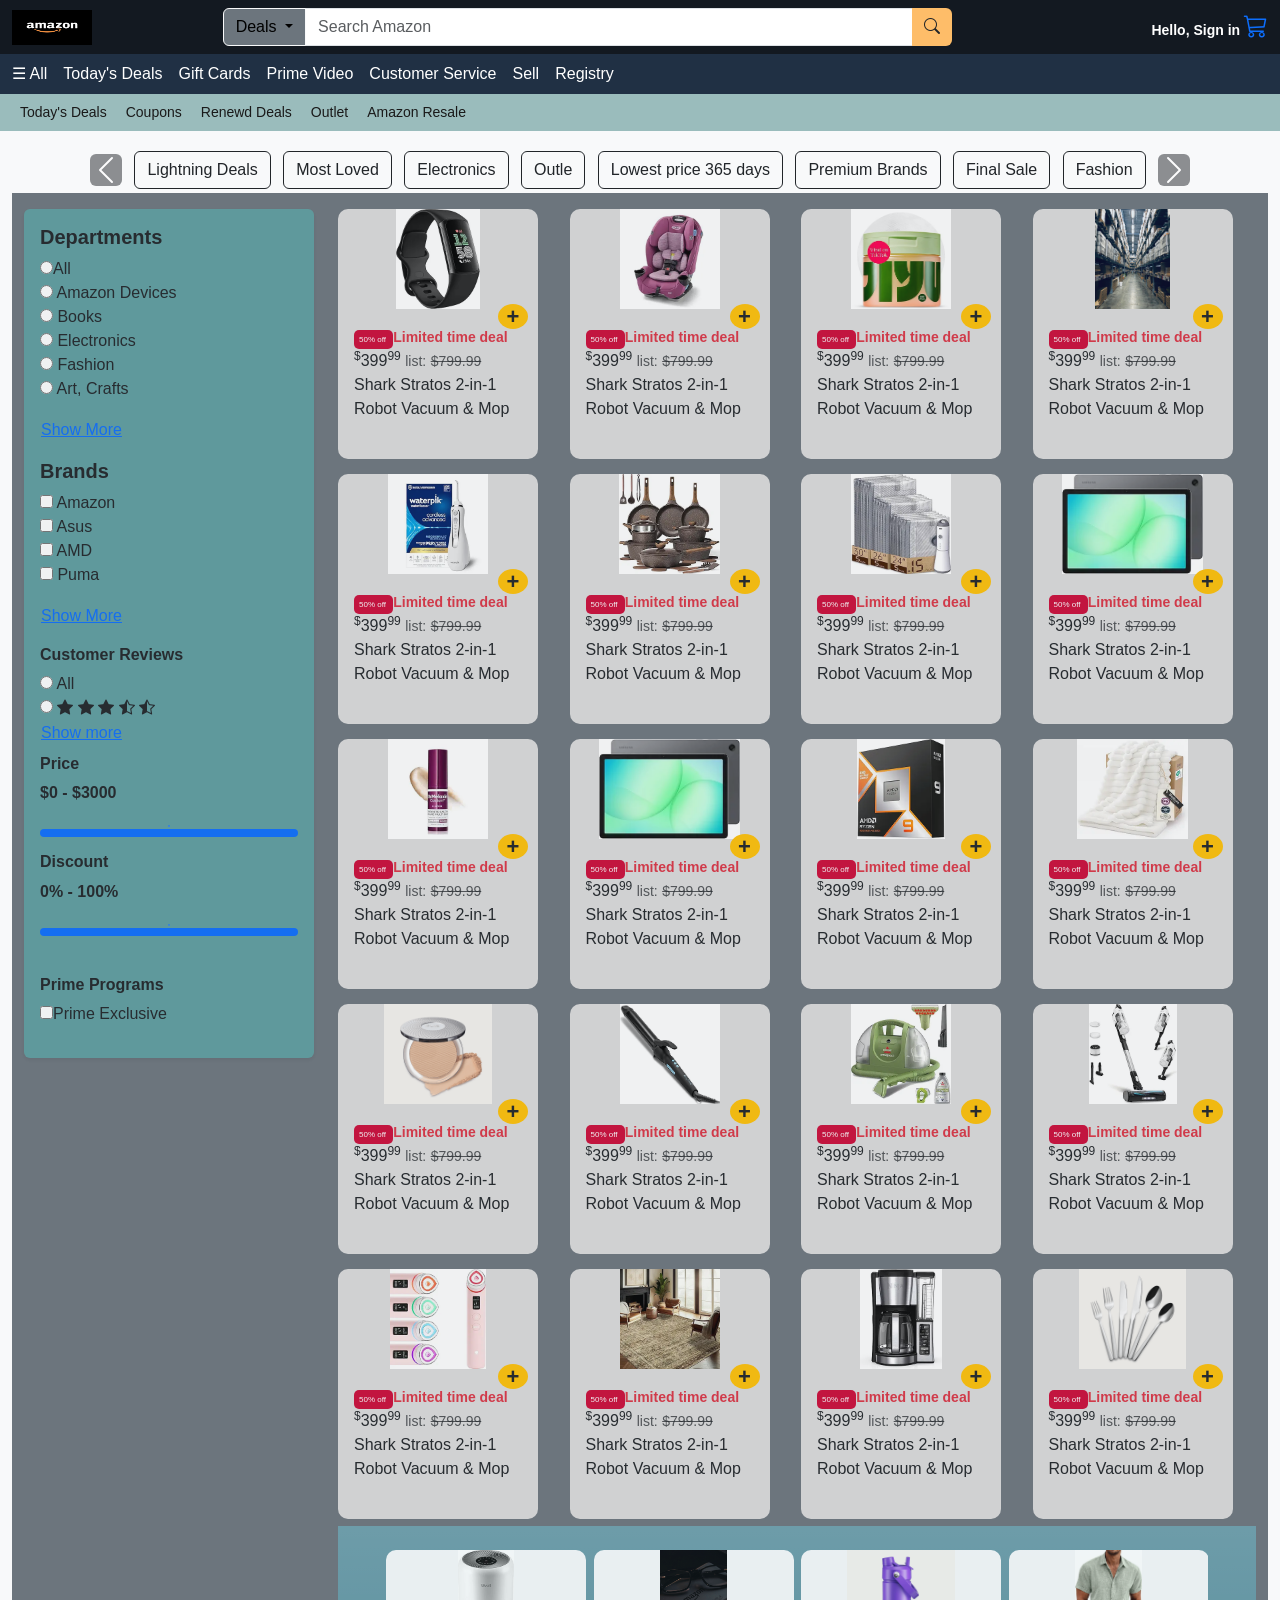
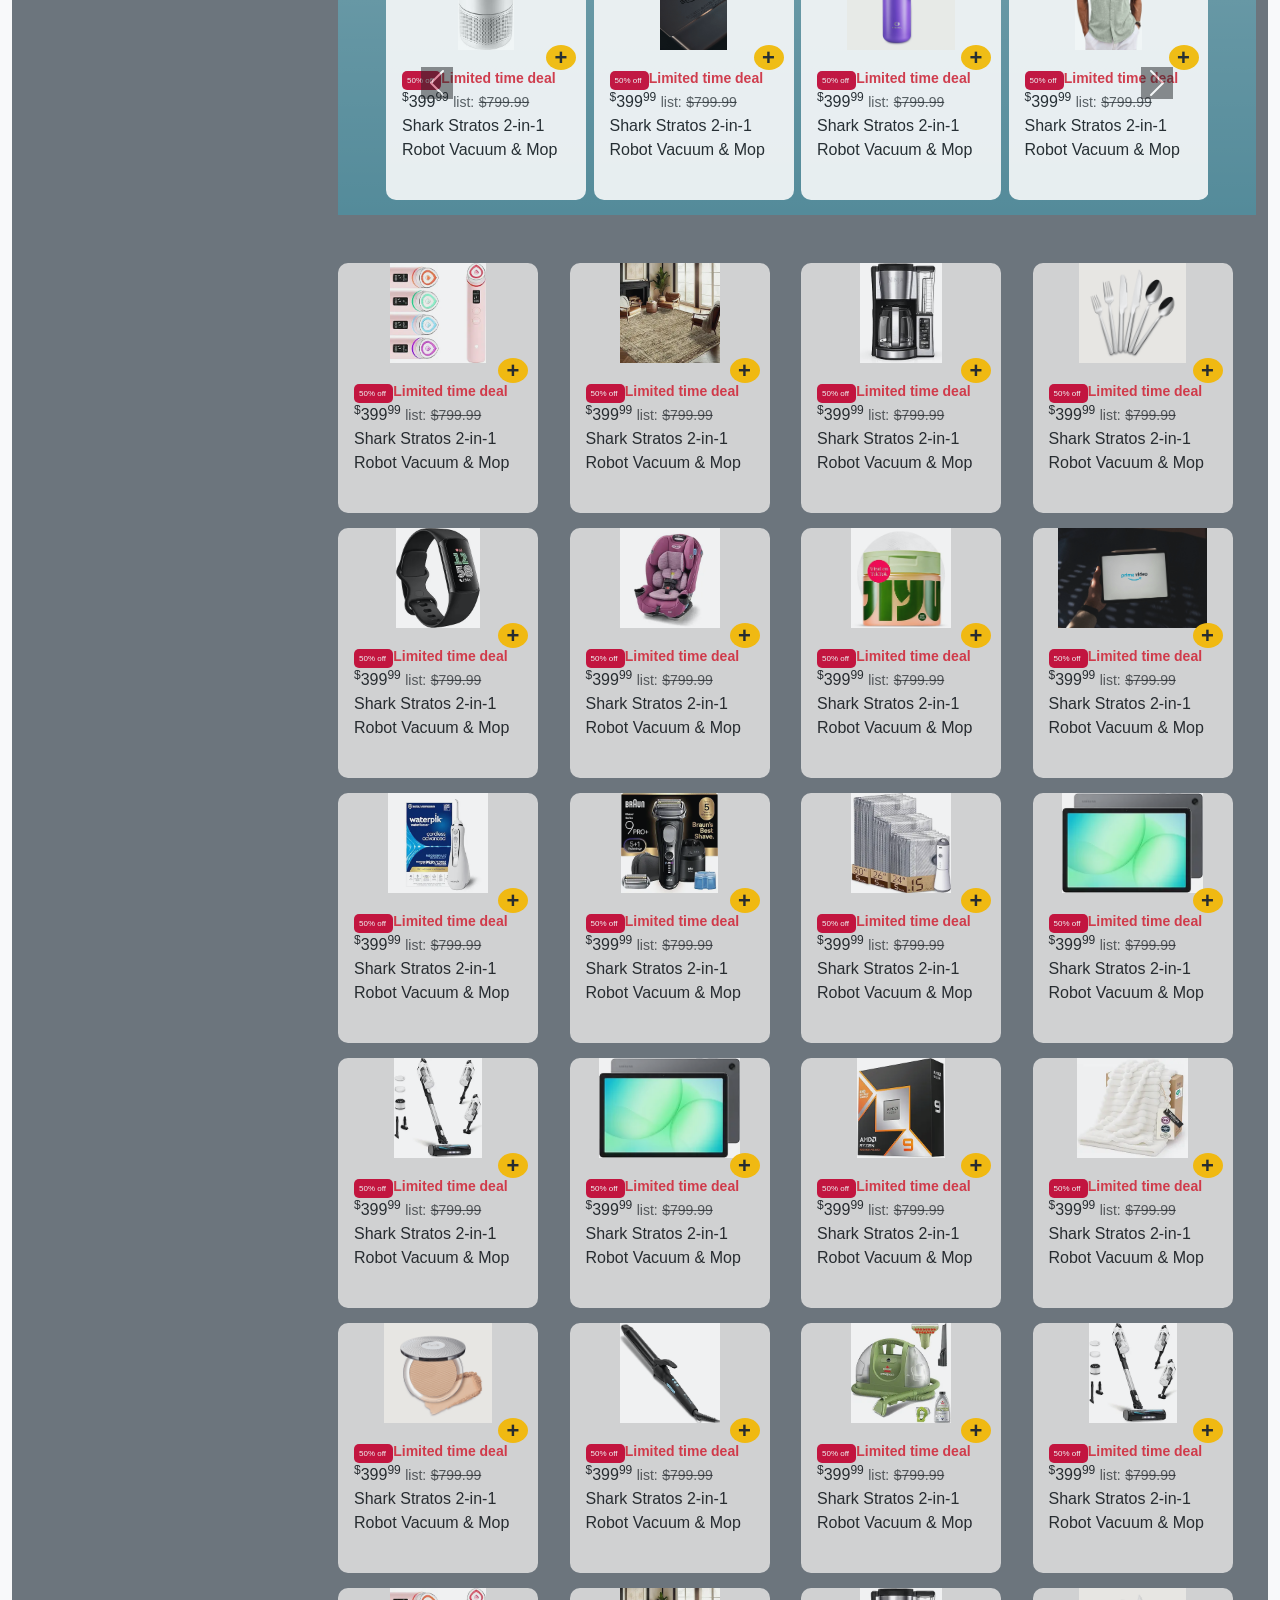
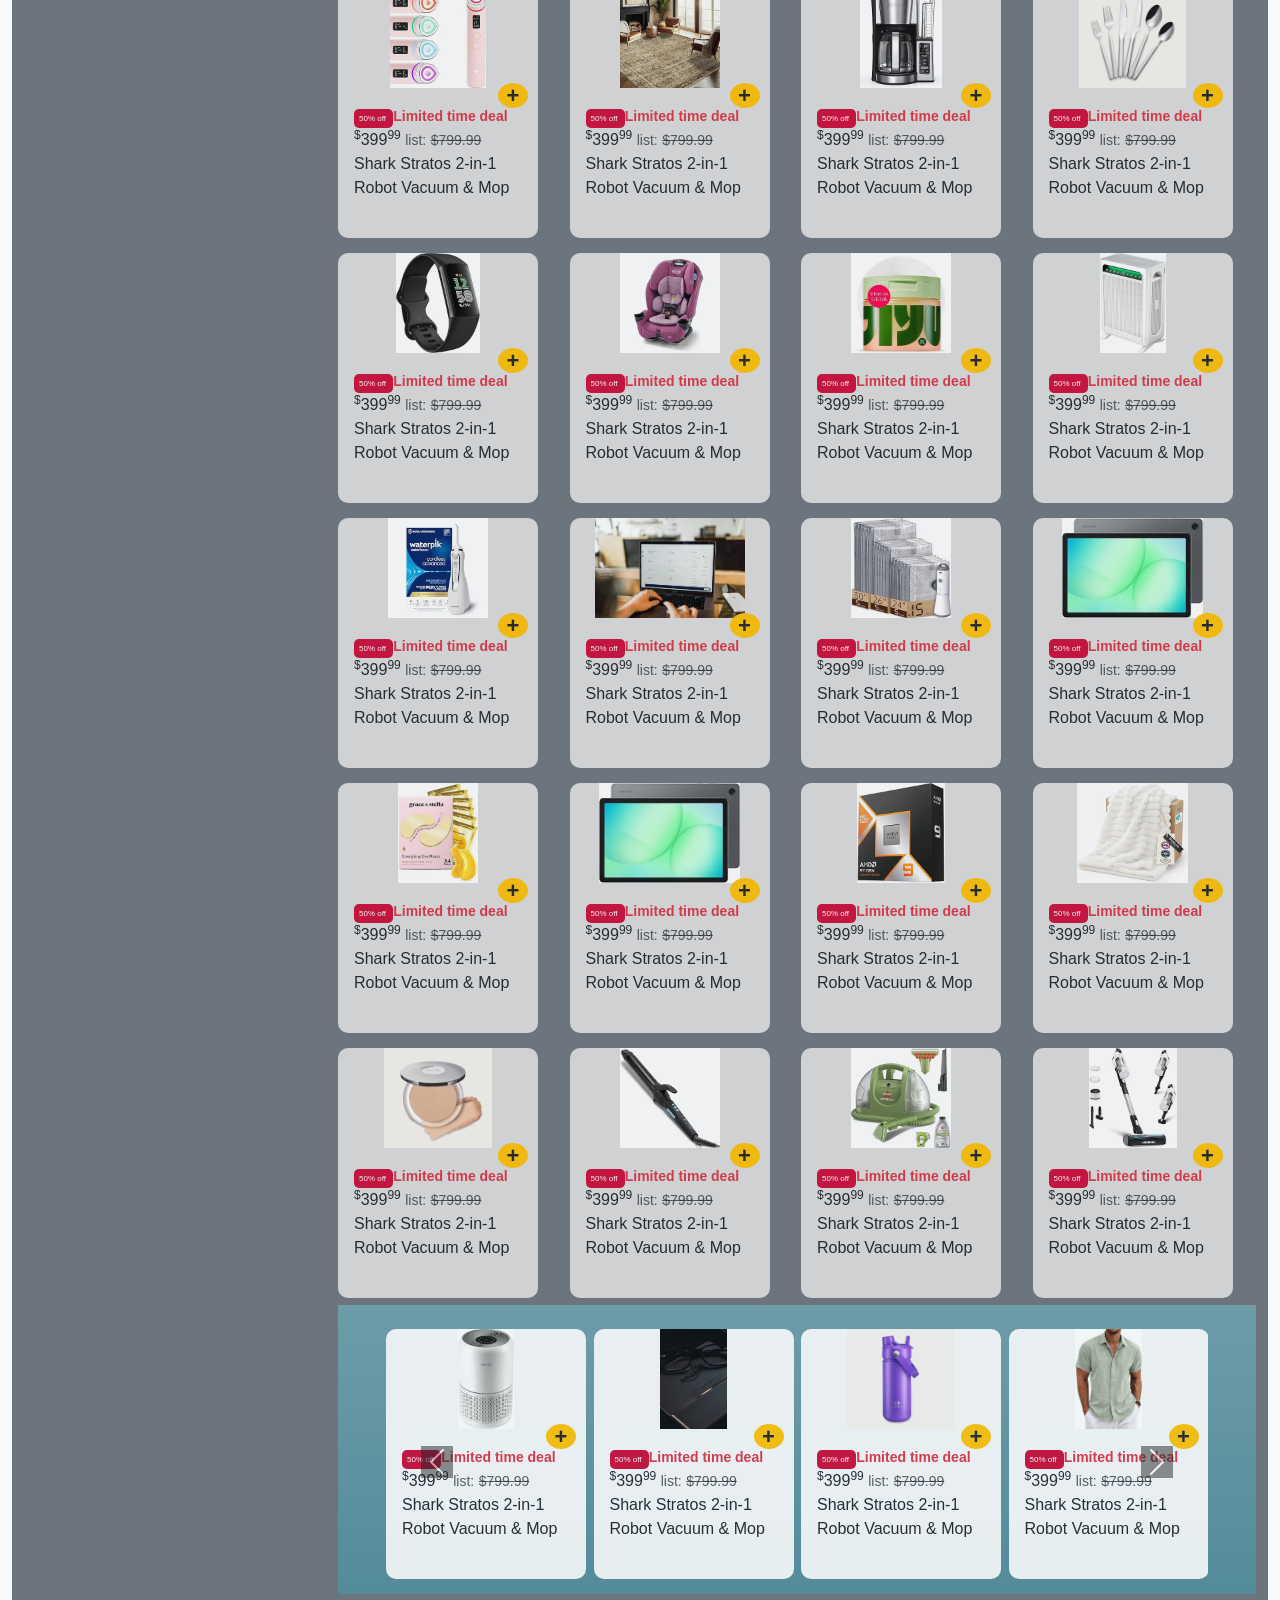
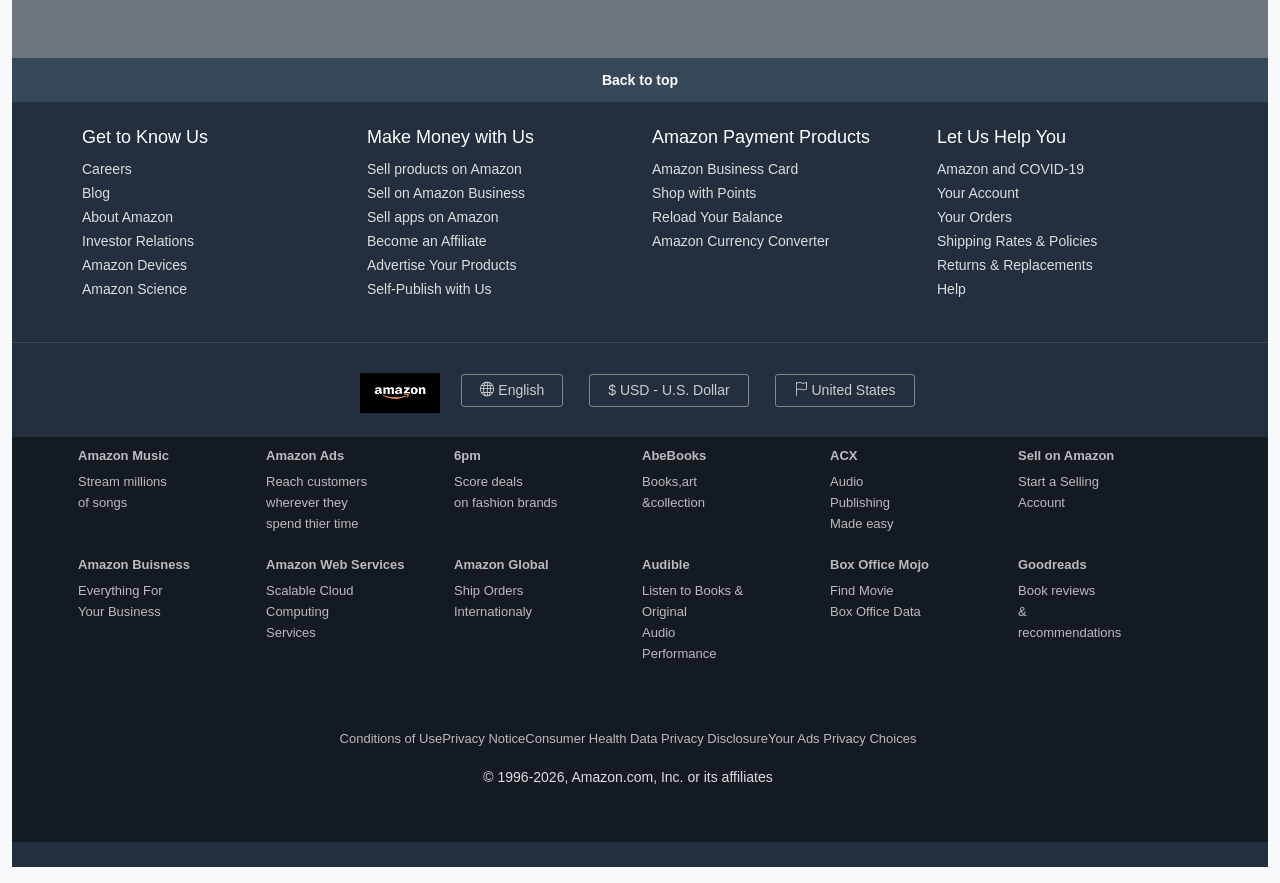
<file: index.html>
<!DOCTYPE html>
<html lang="en">

<head>
    <meta charset="UTF-8">
    <meta name="viewport" content="width=device-width, initial-scale=1.0">
    <title>Amazon Deals Clone</title>

    <link href="https://cdn.jsdelivr.net/npm/bootstrap@5.3.0/dist/css/bootstrap.min.css" rel="stylesheet">
    <link rel="stylesheet" href="https://cdn.jsdelivr.net/npm/bootstrap-icons@1.11.3/font/bootstrap-icons.min.css">

    <link rel="stylesheet" href="amzon.css">

</head>

<body>

    <!-- TOP NAVBAR -->
    <div class="top-nav py-2">
        <div class="container-fluid">
            <div class="row align-items-center g-2">

                <div class="col-6 col-md-2 text-center text-md-start">
                    <img src="images/logo.webp" class="img-fluid" style="width:80px;height:35px;" alt="logo">
                </div>

                <div class="col-12 col-md-7">
                    <div class="input-group ">

                        <button class="btn btn-light dropdown-toggle bg-secondary" data-bs-toggle="dropdown">
                            Deals
                        </button>

                        <!-- <ul class="dropdown-menu">
                            <li><a class="dropdown-item" href="https://www.amazon.com/s?k=echo+show+8&i=electronics-intl-ship&crid=C7UXMDYIQZF2&sprefix=e%2Celectronics-intl-ship%2C340&ref=nb_sb_ss_p13n-expert-pd-ops-ranker_2_1" target="_blank">Electronics</a></li>
                            <li><a class="dropdown-item" href="https://www.amazon.com/s?k=t+-shirts&i=fashion-boys-intl-ship&crid=1YZC04EJ9LHH6&sprefix=sh%2Cfashion-boys-intl-ship%2C330&ref=nb_sb_ss_p13n-expert-pd-ops-ranker_1_2" target="_blank">Boy's Fashion</a></li>
                            <li><a class="dropdown-item" href="https://www.amazon.com/s?k=harry+potter&i=stripbooks-intl-ship&crid=2VA19NQJWWDMM&sprefix=harr%2Cstripbooks-intl-ship%2C341&ref=nb_sb_ss_p13n-expert-pd-ops-ranker_1_4" target="_blank">Books</a></li>
                            <li><a class="dropdown-item" href="https://www.amazon.com/s?k=pant+shirt&i=fashion-girls-intl-ship&crid=1CX5J8QX4V5SK&sprefix=pant+shirt%2Cfashion-girls-intl-ship%2C360&ref=nb_sb_noss_2" target="_blank">Women's Fashion</a></li>
                            <li><a class="dropdown-item" href="https://www.amazon.com/s?k=kitchen+gadgets&i=kitchen-intl-ship&crid=1TLXLI0BQ8HU8&sprefix=ki%2Ckitchen-intl-ship%2C338&ref=nb_sb_ss_p13n-expert-pd-ops-ranker_2_2" target="_blank">Home & Kitchen</a></li>
                        </ul> -->

                        <input type="text" class="form-control" placeholder="Search Amazon">

                        <button class="btn search-btn">
                            <i class="bi bi-search"></i>
                        </button>
                    </div>
                </div>

                <div class="col-6 col-md-3 text-end text-white">
                    <small class="fw-bold">
                        <a href="contact.html" class="text-white text-decoration-none" target="_blank">Hello, Sign in</a>
                    </small>
                    <a href="#" class="bi bi-cart3 fs-4 " data-bs-toggle="offcanvas" data-bs-target="#menuCanvas"></a>

                </div>

            </div>
        </div>
    </div>

    <!-- MENU BAR -->
    <div class="menu-bar py-2">
        <div class="container-fluid d-flex gap-3 overflow-auto">

            <a href="#" class="text-white text-decoration-none" data-bs-toggle="offcanvas" data-bs-target="#menuCanvas">
                ☰ All
            </a>

            <a href="amazon.html" target="_blank" class="text-white text-decoration-none">Today's Deals</a>
            <a href="gift_card.html" target="_blank" class="text-white text-decoration-none">Gift Cards</a>
            <a href="#" class="text-white text-decoration-none">Prime Video</a>
            <a href="#" class="text-white text-decoration-none">Customer Service</a>
            <a href="#" class="text-white text-decoration-none">Sell</a>
            <a href="contact.html" target="_blank" class="text-white text-decoration-none">Registry</a>

        </div>
    </div>

    <!-- menu footer -->
    <div class="menu-footer  py-2">
        <div class="container-fluid  d-flex gap-1 overflow-auto">
            <span class="">Today's Deals</span>
            <span class="">Coupons</span>
            <span class="">Renewd Deals</span>
            <span class="">Outlet</span>
            <span class="">Amazon Resale</span>
        </div>
    </div>

    <!-- CATEGORY BUTTONS -->
    <div class="container-fluid py-3 bg-light opacity-65%">

        <div id="dealSlider" class="carousel slide">

            <div class="carousel-inner">

                <div class="col-12 col-md-12 col-sm-12 carousel-item active text-center">
                    <button class="btn btn-outline-dark m-1">Lightning Deals</button>
                    <button class="btn btn-outline-dark m-1">Most Loved</button>
                    <button class="btn btn-outline-dark m-1">Electronics</button>
                    <button class="btn btn-outline-dark m-1">Outle</button>
                    <button class="btn btn-outline-dark m-1">Lowest price 365 days</button>
                    <button class="btn btn-outline-dark m-1">Premium Brands</button>
                    <button class="btn btn-outline-dark m-1">Final Sale</button>
                    <button class="btn btn-outline-dark m-1">Fashion</button>
                </div>

                <div class="carousel-item text-center">
                    <button class="btn btn-outline-dark m-1">Beauty</button>
                    <button class="btn btn-outline-dark m-1">Toys & Games</button>
                    <button class="btn btn-outline-dark m-1">Devices</button>
                    <button class="btn btn-outline-dark m-1">Kitchen</button>
                    <button class="btn btn-outline-dark m-1">Amazon Brands</button>
                    <button class="btn btn-outline-dark m-1">Pet Suplies</button>
                    <button class="btn btn-outline-dark m-1">Furniture</button>
                    <button class="btn btn-outline-dark m-1">Sports & Outdoor</button>
                    
                </div>
                <div class="carousel-item text-center">
                    <button class="btn btn-outline-dark m-1">Health</button>
                    <button class="btn btn-outline-dark m-1">Household</button>
                    <button class="btn btn-outline-dark m-1">Kids item</button>
                    <button class="btn btn-outline-dark m-1">Small Buisness</button>
                    <button class="btn btn-outline-dark m-1">Amazon Phone</button>
                    <button class="btn btn-outline-dark m-1"> Suplies</button>
                    <button class="btn btn-outline-dark m-1">Camera</button>
                    <button class="btn btn-outline-dark m-1">Sports & Outdoor</button>
                    
                </div>

            </div>

            <button class="carousel-control-prev" type="button" data-bs-target="#dealSlider" data-bs-slide="prev">
                <span class="carousel-control-prev-icon bg-dark rounded"></span>
            </button>

            <button class="carousel-control-next" type="button" data-bs-target="#dealSlider" data-bs-slide="next">
                <span class="carousel-control-next-icon bg-dark rounded"></span>
            </button>

        </div>

        <!-- MAIN SECTION -->
        <div class="container-fluid py-3 bg-secondary">

            <div class="row g-4">

                <!-- SIDEBAR -->
                <div class="col-lg-3">

                    <div class="sidebar bg-opacity-50 p-3 rounded shadow-sm">

                        <h5 class="fw-bold">Departments</h5>

                        <div class="mb-3">
                            <input type="radio" class="Active" name="dept">All <br>
                            <input type="radio" name="dept"> Amazon Devices  <br>
                            <input type="radio" name="dept"> Books <br>


                            <input type="radio" name="dept"> Electronics <br>
                            <input type="radio" name="dept"> Fashion <br>
                            <input type="radio" name="dept"> Art, Crafts<br>



                            <div class="collapse" id="moreDept">
                                <input type="radio" name="dept"> Beauty <br>
                                <input type="radio" name="dept"> Gaming <br>
                                <input type="radio" name="dept"> Furniture <br>
                                <input type="radio" name="dept"> Amazon Luxury <br>
                                <input type="radio" name="dept"> Fashion <br>
                                <input type="radio" name="dept"> Brands <br>

                                <input type="radio" name="dept"> Phone<br>
                                <input type="radio" name="dept"> store <br>
                                <input type="radio" name="dept"> Sewing <br>
                            </div>


                        </div>

                        <button class="btn btn-link p-0 mb-3" data-bs-toggle="collapse" data-bs-target="#moreDept">
                            Show More
                        </button>

                        <h5 class="fw-bold">Brands</h5>

                        <div class="mb-3">
                            <input type="checkbox"> Amazon <br>
                            <input type="checkbox"> Asus <br>
                            <input type="checkbox"> AMD <br>
                            <input type="checkbox"> Puma <br>
                        </div>

                        <div class="collapse" id="moreBrands">
                            <input type="checkbox"> Apple <br>
                            <input type="checkbox"> Sony <br>
                            <input type="checkbox"> LG <br>
                            <input type="checkbox"> Samsung <br>
                            <input type="checkbox"> Leviot <br>
                            <input type="checkbox">Shark <br>
                            <input type="checkbox"> Laptop <br>
                            <input type="checkbox"> Bissel <br>
                            <input type="checkbox"> Ryzen<br>
                        </div>

                        <button class="btn btn-link p-0 mb-3" data-bs-toggle="collapse" data-bs-target="#moreBrands">
                            Show More
                        </button>


                        <h6 class="text-dark fw-bold">Customer Reviews</h6>

                        <!-- Always visible -->
                        <div>
                            <input type="radio" name="Departments"> All <br>
                            <input type="radio" name="Departments"> 
                             <i class="bi bi-star-fill"></i>
                             <i class="bi bi-star-fill"></i>
                             <i class="bi bi-star-fill"></i>
                             <i class="bi bi-star-half"></i>
                             <i class="bi bi-star-half"></i><br>

                        </div>
                        <div class="collapse" id="moreBrands">
                            <input type="radio" name="Departments">
                            <i class="bi bi-star-fill"></i>
                            <i class="bi bi-star-fill"></i>
                           <i class="bi bi-star-half"></i>
                           <i class="bi bi-star-half"></i>
                            <br>
                            <input type="radio" name="Departments"> 
                            <i class="bi bi-star-fill"></i>
                            <i class="bi bi-star-fill"></i>
                            <i class="bi bi-star-half"></i> <br>
                            <input type="radio" name="Departments"> 
                            <i class="bi bi-star-fill"></i>
                            <i class="bi bi-star-half"></i>
                             <br>
                            <input type="radio" name="Departments"> 
                            <i class="bi bi-star-fill"></i> <br>
                        </div>

                        <!-- Toggle Button -->
                        <button class="btn btn-link p-0" data-bs-toggle="collapse" data-bs-target="#moreBrands">
                            Show more
                        </button>
                        <!-- Price -->
                        <div class="range-box mt-2">

                            <h6 class="fw-bold">Price</h6>

                            <p class="fs fw-bold">$0 - $3000</p>

                            <input type="range" class="form-range">

                        </div>

                        <!-- Discount -->
                        <div class="range-box mb-4">

                            <h6 class="fw-bold">Discount</h6>

                            <p class="fs fw-bold">0% - 100%</p>

                            <input type="range" class="form-range">

                        </div>

                        <h6 class="fw-bold">Prime Programs</h6>

                        <div class="mb-3">
                            <input type="checkbox">Prime Exclusive <br>
                        </div>
                    </div>

                </div>

                <!-- PRODUCTS -->
                <div class="col-lg-9">

                    <div class="row g-2">

                        <!-- CARD -->
                        <div class="col-12 col-sm-6 col-md-3">

                            <div class="card product-card " style="height: 250px;width: 200px;">

                                <img src="images/watch digital.webp" class="product-img" style="height: 100px;" alt="">

                                <div class="plus-btn" data-bs-toggle="modal" data-bs-target="#productModal">
                                    +
                                </div>

                                <div class="card-body">

                                    <span class="discount-badge">50% off
                                    </span>
                                    <small class="text-danger fw-bold">
                                        Limited time deal
                                    </small>


                                    <span><sup class="superscript">$</sup>399<sup class="superscript">99</sup></span>
                                    <small class="text-muted">list:</small>
                                    <span class="text-decoration-line-through text-muted small">$799.99</span>

                                    <p>Shark Stratos 2-in-1 Robot Vacuum & Mop</p>

                                </div>
                            </div>
                        </div>

                        <!-- CARD -->
                        <div class="col-12 col-sm-6 col-md-3">

                            <div class="card product-card " style="height: 250px;width: 200px;">

                                <img src="images/W.chair.webp" class="product-img" style="height: 100px;" alt="">

                                <div class="plus-btn" data-bs-toggle="modal" data-bs-target="#productModal">
                                    +
                                </div>

                                <div class="card-body">

                                    <span class="discount-badge">50% off
                                    </span>
                                    <small class="text-danger fw-bold">
                                        Limited time deal
                                    </small>


                                    <span><sup class="superscript">$</sup>399<sup class="superscript">99</sup></span>
                                    <small class="text-muted">list:</small>
                                    <span class="text-decoration-line-through text-muted small">$799.99</span>

                                    <p>Shark Stratos 2-in-1 Robot Vacuum & Mop</p>

                                </div>
                            </div>
                        </div>
                        <!-- CARD -->
                        <div class="col-12 col-sm-6 col-md-3">

                            <div class="card product-card " style="height: 250px;width: 200px;">

                                <img src="images/vital on tiktok.jpg" class="product-img" style="height: 100px;" alt="">

                                <div class="plus-btn" data-bs-toggle="modal" data-bs-target="#productModal">
                                    +
                                </div>

                                <div class="card-body">

                                    <span class="discount-badge">50% off
                                    </span>
                                    <small class="text-danger fw-bold">
                                        Limited time deal
                                    </small>


                                    <span><sup class="superscript">$</sup>399<sup class="superscript">99</sup></span>
                                    <small class="text-muted">list:</small>
                                    <span class="text-decoration-line-through text-muted small">$799.99</span>

                                    <p>Shark Stratos 2-in-1 Robot Vacuum & Mop</p>

                                </div>
                            </div>
                        </div>

                        <!-- CARD -->
                        <div class="col-12 col-sm-6 col-md-3">

                            <div class="card product-card " style="height: 250px;width: 200px;">

                                <img src="images/library.jpg" class="product-img" style="height: 100px;" alt="">

                                <div class="plus-btn" data-bs-toggle="modal" data-bs-target="#productModal">
                                    +
                                </div>

                                <div class="card-body">

                                    <span class="discount-badge">50% off
                                    </span>
                                    <small class="text-danger fw-bold">
                                        Limited time deal
                                    </small>


                                    <span><sup class="superscript">$</sup>399<sup class="superscript">99</sup></span>
                                    <small class="text-muted">list:</small>
                                    <span class="text-decoration-line-through text-muted small">$799.99</span>

                                    <p>Shark Stratos 2-in-1 Robot Vacuum & Mop</p>

                                </div>
                            </div>
                        </div>
                    </div>
                    <div class="row g-2">

                        <!-- CARD -->
                        <div class="col-12 col-sm-6 col-md-4 col-xl-3">

                            <div class="card product-card " style="height: 250px;width: 200px;">

                                <img src="images/water pick.webp" class="product-img img-fluid" style="height: 100px;width: 200px;" alt="">

                                <div class="plus-btn" data-bs-toggle="modal" data-bs-target="#productModal">
                                    +
                                </div>

                                <div class="card-body">

                                    <span class="discount-badge">50% off
                                    </span>
                                    <small class="text-danger fw-bold">
                                        Limited time deal
                                    </small>


                                    <span><sup class="superscript">$</sup>399<sup class="superscript">99</sup></span>
                                    <small class="text-muted">list:</small>
                                    <span class="text-decoration-line-through text-muted small">$799.99</span>

                                    <p>Shark Stratos 2-in-1 Robot Vacuum & Mop</p>

                                </div>
                            </div>
                        </div>

                        <!-- CARD -->
                        <div class="col-12 col-sm-6 col-md-4 col-xl-3">

                            <div class="card product-card " style="height: 250px;width: 200px;">

                                <img src="images/fripen.webp" class="product-img" style="height: 100px;" alt="">

                                <div class="plus-btn" data-bs-toggle="modal" data-bs-target="#productModal">
                                    +
                                </div>

                                <div class="card-body">

                                    <span class="discount-badge">50% off
                                    </span>
                                    <small class="text-danger fw-bold">
                                        Limited time deal
                                    </small>


                                    <span><sup class="superscript">$</sup>399<sup class="superscript">99</sup></span>
                                    <small class="text-muted">list:</small>
                                    <span class="text-decoration-line-through text-muted small">$799.99</span>

                                    <p>Shark Stratos 2-in-1 Robot Vacuum & Mop</p>

                                </div>
                            </div>
                        </div>
                        <!-- CARD -->
                        <div class="col-12 col-sm-6 col-md-4 col-xl-3">

                            <div class="card product-card " style="height: 250px;width: 200px;">

                                <img src="images/tissu.webp" class="product-img" style="height: 100px;" alt="">

                                <div class="plus-btn" data-bs-toggle="modal" data-bs-target="#productModal">
                                    +
                                </div>

                                <div class="card-body">

                                    <span class="discount-badge">50% off
                                    </span>
                                    <small class="text-danger fw-bold">
                                        Limited time deal
                                    </small>


                                    <span><sup class="superscript">$</sup>399<sup class="superscript">99</sup></span>
                                    <small class="text-muted">list:</small>
                                    <span class="text-decoration-line-through text-muted small">$799.99</span>

                                    <p>Shark Stratos 2-in-1 Robot Vacuum & Mop</p>

                                </div>
                            </div>
                        </div>

                        <!-- CARD -->
                        <div class="col-12 col-sm-6 col-md-4 col-xl-3">

                            <div class="card product-card " style="height: 250px;width: 200px;">

                                <img src="images/tab phone.webp" class="product-img" style="height: 100px;" alt="">

                                <div class="plus-btn" data-bs-toggle="modal" data-bs-target="#productModal">
                                    +
                                </div>

                                <div class="card-body">

                                    <span class="discount-badge">50% off
                                    </span>
                                    <small class="text-danger fw-bold">
                                        Limited time deal
                                    </small>


                                    <span><sup class="superscript">$</sup>399<sup class="superscript">99</sup></span>
                                    <small class="text-muted">list:</small>
                                    <span class="text-decoration-line-through text-muted small">$799.99</span>

                                    <p>Shark Stratos 2-in-1 Robot Vacuum & Mop</p>

                                </div>
                            </div>
                        </div>
                    </div>
                    <div class="row g-2">

                        <!-- CARD -->
                        <div class="col-12 col-sm-6 col-md-4 col-xl-3">

                            <div class="card product-card " style="height: 250px;width: 200px;">

                                <img src="images/dr,melaxin lipstick.webp" class="product-img" style="height: 100px;" alt="">

                                <div class="plus-btn" data-bs-toggle="modal" data-bs-target="#productModal">
                                    +
                                </div>

                                <div class="card-body">

                                    <span class="discount-badge">50% off
                                    </span>
                                    <small class="text-danger fw-bold">
                                        Limited time deal
                                    </small>


                                    <span><sup class="superscript">$</sup>399<sup class="superscript">99</sup></span>
                                    <small class="text-muted">list:</small>
                                    <span class="text-decoration-line-through text-muted small">$799.99</span>

                                    <p>Shark Stratos 2-in-1 Robot Vacuum & Mop</p>

                                </div>
                            </div>
                        </div>

                        <!-- CARD -->
                        <div class="col-12 col-sm-6 col-md-4 col-xl-3">

                            <div class="card product-card " style="height: 250px;width: 200px;">

                                <img src="images/tab phone.webp" class="product-img" style="height: 100px;" alt="">

                                <div class="plus-btn" data-bs-toggle="modal" data-bs-target="#productModal">
                                    +
                                </div>

                                <div class="card-body">

                                    <span class="discount-badge">50% off
                                    </span>
                                    <small class="text-danger fw-bold">
                                        Limited time deal
                                    </small>


                                    <span><sup class="superscript">$</sup>399<sup class="superscript">99</sup></span>
                                    <small class="text-muted">list:</small>
                                    <span class="text-decoration-line-through text-muted small">$799.99</span>

                                    <p>Shark Stratos 2-in-1 Robot Vacuum & Mop</p>

                                </div>
                            </div>
                        </div>
                        <!-- CARD -->
                        <div class="col-12 col-sm-6 col-md-4 col-xl-3">

                            <div class="card product-card " style="height: 250px;width: 200px;">

                                <img src="images/amd ryzen.webp" class="product-img" style="height: 100px;" alt="">

                                <div class="plus-btn" data-bs-toggle="modal" data-bs-target="#productModal">
                                    +
                                </div>

                                <div class="card-body">

                                    <span class="discount-badge">50% off
                                    </span>
                                    <small class="text-danger fw-bold">
                                        Limited time deal
                                    </small>


                                    <span><sup class="superscript">$</sup>399<sup class="superscript">99</sup></span>
                                    <small class="text-muted">list:</small>
                                    <span class="text-decoration-line-through text-muted small">$799.99</span>

                                    <p>Shark Stratos 2-in-1 Robot Vacuum & Mop</p>

                                </div>
                            </div>
                        </div>

                        <!-- CARD -->
                        <div class="col-12 col-sm-6 col-md-4 col-xl-3">

                            <div class="card product-card " style="height: 250px;width: 200px;">

                                <img src="images/bedsure.webp" class="product-img" style="height: 100px;" alt="">

                                <div class="plus-btn" data-bs-toggle="modal" data-bs-target="#productModal">
                                    +
                                </div>

                                <div class="card-body">

                                    <span class="discount-badge">50% off
                                    </span>
                                    <small class="text-danger fw-bold">
                                        Limited time deal
                                    </small>


                                    <span><sup class="superscript">$</sup>399<sup class="superscript">99</sup></span>
                                    <small class="text-muted">list:</small>
                                    <span class="text-decoration-line-through text-muted small">$799.99</span>

                                    <p>Shark Stratos 2-in-1 Robot Vacuum & Mop</p>

                                </div>
                            </div>
                        </div>
                    </div>
                    <div class="row g-2">

                        <!-- CARD -->
                        <div class="col-12 col-sm-6 col-md-4 col-xl-3">

                            <div class="card product-card " style="height: 250px;width: 200px;">

                                <img src="images/beuty crim.png" class="product-img" style="height: 100px;" alt="">

                                <div class="plus-btn" data-bs-toggle="modal" data-bs-target="#productModal">
                                    +
                                </div>

                                <div class="card-body">

                                    <span class="discount-badge">50% off
                                    </span>
                                    <small class="text-danger fw-bold">
                                        Limited time deal
                                    </small>


                                    <span><sup class="superscript">$</sup>399<sup class="superscript">99</sup></span>
                                    <small class="text-muted">list:</small>
                                    <span class="text-decoration-line-through text-muted small">$799.99</span>

                                    <p>Shark Stratos 2-in-1 Robot Vacuum & Mop</p>

                                </div>
                            </div>
                        </div>

                        <!-- CARD -->
                        <div class="col-12 col-sm-6 col-md-4 col-xl-3">

                            <div class="card product-card " style="height: 250px;width: 200px;">

                                <img src="images/bionic.jpg" class="product-img" style="height: 100px;" alt="">

                                <div class="plus-btn" data-bs-toggle="modal" data-bs-target="#productModal">
                                    +
                                </div>

                                <div class="card-body">

                                    <span class="discount-badge">50% off
                                    </span>
                                    <small class="text-danger fw-bold">
                                        Limited time deal
                                    </small>


                                    <span><sup class="superscript">$</sup>399<sup class="superscript">99</sup></span>
                                    <small class="text-muted">list:</small>
                                    <span class="text-decoration-line-through text-muted small">$799.99</span>

                                    <p>Shark Stratos 2-in-1 Robot Vacuum & Mop</p>

                                </div>
                            </div>
                        </div>
                        <!-- CARD -->
                        <div class="col-12 col-sm-6 col-md-4 col-xl-3">

                            <div class="card product-card " style="height: 250px;width: 200px;">

                                <img src="images/bissel 1.webp" class="product-img" style="height: 100px;" alt="">

                                <div class="plus-btn" data-bs-toggle="modal" data-bs-target="#productModal">
                                    +
                                </div>

                                <div class="card-body">

                                    <span class="discount-badge">50% off
                                    </span>
                                    <small class="text-danger fw-bold">
                                        Limited time deal
                                    </small>


                                    <span><sup class="superscript">$</sup>399<sup class="superscript">99</sup></span>
                                    <small class="text-muted">list:</small>
                                    <span class="text-decoration-line-through text-muted small">$799.99</span>

                                    <p>Shark Stratos 2-in-1 Robot Vacuum & Mop</p>

                                </div>
                            </div>
                        </div>

                        <!-- CARD -->
                        <div class="col-12 col-sm-6 col-md-4 col-xl-3">

                            <div class="card product-card " style="height: 250px;width: 200px;">

                                <img src="images/bissel.webp" class="product-img" style="height: 100px;" alt="">

                                <div class="plus-btn" data-bs-toggle="modal" data-bs-target="#productModal">
                                    +
                                </div>

                                <div class="card-body">

                                    <span class="discount-badge">50% off
                                    </span>
                                    <small class="text-danger fw-bold">
                                        Limited time deal
                                    </small>


                                    <span><sup class="superscript">$</sup>399<sup class="superscript">99</sup></span>
                                    <small class="text-muted">list:</small>
                                    <span class="text-decoration-line-through text-muted small">$799.99</span>

                                    <p>Shark Stratos 2-in-1 Robot Vacuum & Mop</p>

                                </div>
                            </div>
                        </div>
                    </div>
                    <div class="row g-2">

                        <!-- CARD -->
                        <div class="col-12 col-sm-6 col-md-4 col-xl-3">

                            <div class="card product-card " style="height: 250px;width: 200px;">

                                <img src="images/crim2.webp" class="product-img" style="height: 100px;" alt="">

                                <div class="plus-btn" data-bs-toggle="modal" data-bs-target="#productModal">
                                    +
                                </div>

                                <div class="card-body">

                                    <span class="discount-badge">50% off
                                    </span>
                                    <small class="text-danger fw-bold">
                                        Limited time deal
                                    </small>


                                    <span><sup class="superscript">$</sup>399<sup class="superscript">99</sup></span>
                                    <small class="text-muted">list:</small>
                                    <span class="text-decoration-line-through text-muted small">$799.99</span>

                                    <p>Shark Stratos 2-in-1 Robot Vacuum & Mop</p>

                                </div>
                            </div>
                        </div>

                        <!-- CARD -->
                        <div class="col-12 col-sm-6 col-md-4 col-xl-3">

                            <div class="card product-card " style="height: 250px;width: 200px;">

                                <img src="images/champlant.webp" class="product-img" style="height: 100px;" alt="">

                                <div class="plus-btn" data-bs-toggle="modal" data-bs-target="#productModal">
                                    +
                                </div>

                                <div class="card-body">

                                    <span class="discount-badge">50% off
                                    </span>
                                    <small class="text-danger fw-bold">
                                        Limited time deal
                                    </small>


                                    <span><sup class="superscript">$</sup>399<sup class="superscript">99</sup></span>
                                    <small class="text-muted">list:</small>
                                    <span class="text-decoration-line-through text-muted small">$799.99</span>

                                    <p>Shark Stratos 2-in-1 Robot Vacuum & Mop</p>

                                </div>
                            </div>
                        </div>
                        <!-- CARD -->
                        <div class="col-12 col-sm-6 col-md-4 col-xl-3">

                            <div class="card product-card " style="height: 250px;width: 200px;">

                                <img src="images/coffe heater.webp" class="product-img" style="height: 100px;" alt="">

                                <div class="plus-btn" data-bs-toggle="modal" data-bs-target="#productModal">
                                    +
                                </div>

                                <div class="card-body">

                                    <span class="discount-badge">50% off
                                    </span>
                                    <small class="text-danger fw-bold">
                                        Limited time deal
                                    </small>


                                    <span><sup class="superscript">$</sup>399<sup class="superscript">99</sup></span>
                                    <small class="text-muted">list:</small>
                                    <span class="text-decoration-line-through text-muted small">$799.99</span>

                                    <p>Shark Stratos 2-in-1 Robot Vacuum & Mop</p>

                                </div>
                            </div>
                        </div>

                        <!-- CARD -->
                        <div class="col-12 col-sm-6 col-md-4 col-xl-3">

                            <div class="card product-card " style="height: 250px;width: 200px;">

                                <img src="images/spoon steel.png" class="product-img" style="height: 100px;" alt="">

                                <div class="plus-btn" data-bs-toggle="modal" data-bs-target="#productModal">
                                    +
                                </div>

                                <div class="card-body">

                                    <span class="discount-badge">50% off
                                    </span>
                                    <small class="text-danger fw-bold">
                                        Limited time deal
                                    </small>


                                    <span><sup class="superscript">$</sup>399<sup class="superscript">99</sup></span>
                                    <small class="text-muted">list:</small>
                                    <span class="text-decoration-line-through text-muted small">$799.99</span>

                                    <p>Shark Stratos 2-in-1 Robot Vacuum & Mop</p>

                                </div>
                            </div>
                        </div>
                    </div>
                    <!-- caresoul for the products card here -->
                    <div class="container bg-info bg-gradient bg-opacity-25 my-5 px-5  mt-3">
                        <div class="row g-4">
                                <div id="carouselExample" class="carousel slide">
  <div class="carousel-inner">
    <div class="carousel-item active">
           <div class="row g-2">

                    <!-- CARD -->
                    <div class="col-12 col-sm-6 col-md-3">

                        <div class="card product-card bg-light" style="height: 250px;width: 200px;">

                            <img src="images/Sound Box Big.webp" class="product-img" style="height: 100px;" alt="">

                            <div class="plus-btn" data-bs-toggle="modal" data-bs-target="#productModal">
                                +
                            </div>

                            <div class="card-body">

                                <span class="discount-badge">50% off
                                </span>
                                <small class="text-danger fw-bold">
                                    Limited time deal
                                </small>


                                <span><sup class="superscript">$</sup>399<sup class="superscript">99</sup></span>
                                <small class="text-muted">list:</small>
                                <span class="text-decoration-line-through text-muted small">$799.99</span>

                                <p>Shark Stratos 2-in-1 Robot Vacuum & Mop</p>

                            </div>
                        </div>
                    </div>

                    <!-- CARD -->
                    <div class="col-12 col-sm-6 col-md-3">

                        <div class="card product-card bg-light " style="height: 250px;width: 200px;">

                            <img src="images/tab2.jpg" class="product-img" style="height: 100px;" alt="">

                            <div class="plus-btn" data-bs-toggle="modal" data-bs-target="#productModal">
                                +
                            </div>

                            <div class="card-body">

                                <span class="discount-badge">50% off
                                </span>
                                <small class="text-danger fw-bold">
                                    Limited time deal
                                </small>


                                <span><sup class="superscript">$</sup>399<sup class="superscript">99</sup></span>
                                <small class="text-muted">list:</small>
                                <span class="text-decoration-line-through text-muted small">$799.99</span>

                                <p>Shark Stratos 2-in-1 Robot Vacuum & Mop</p>

                            </div>
                        </div>
                    </div>
                    <!-- CARD -->
                    <div class="col-12 col-sm-6 col-md-3">

                        <div class="card product-card bg-light " style="height: 250px;width: 200px;">

                            <img src="images/water pot.png" class="product-img" style="height: 100px;" alt="">

                            <div class="plus-btn" data-bs-toggle="modal" data-bs-target="#productModal">
                                +
                            </div>

                            <div class="card-body">

                                <span class="discount-badge">50% off
                                </span>
                                <small class="text-danger fw-bold">
                                    Limited time deal
                                </small>


                                <span><sup class="superscript">$</sup>399<sup class="superscript">99</sup></span>
                                <small class="text-muted">list:</small>
                                <span class="text-decoration-line-through text-muted small">$799.99</span>

                                <p>Shark Stratos 2-in-1 Robot Vacuum & Mop</p>

                            </div>
                        </div>
                    </div>

                    <!-- CARD -->
                    <div class="col-12 col-sm-6 col-md-3">

                        <div class="card product-card bg-light" style="height: 250px;width: 200px;">

                            <img src="images/coofandy.jpg" class="product-img" style="height: 100px;" alt="">

                            <div class="plus-btn" data-bs-toggle="modal" data-bs-target="#productModal">
                                +
                            </div>

                            <div class="card-body">

                                <span class="discount-badge">50% off
                                </span>
                                <small class="text-danger fw-bold">
                                    Limited time deal
                                </small>


                                <span><sup class="superscript">$</sup>399<sup class="superscript">99</sup></span>
                                <small class="text-muted">list:</small>
                                <span class="text-decoration-line-through text-muted small">$799.99</span>

                                <p>Shark Stratos 2-in-1 Robot Vacuum & Mop</p>

                            </div>
                        </div>
                    </div>
                </div>
    </div>
    <div class="carousel-item">
           <div class="row g-2">

                    <!-- CARD -->
                    <div class="col-12 col-sm-6 col-md-3">

                        <div class="card product-card bg-light" style="height: 250px;width: 200px;">

                            <img src="images/coffe heater.webp" class="product-img" style="height: 100px;" alt="">

                            <div class="plus-btn" data-bs-toggle="modal" data-bs-target="#productModal">
                                +
                            </div>

                            <div class="card-body">

                                <span class="discount-badge">50% off
                                </span>
                                <small class="text-danger fw-bold">
                                    Limited time deal
                                </small>


                                <span><sup class="superscript">$</sup>399<sup class="superscript">99</sup></span>
                                <small class="text-muted">list:</small>
                                <span class="text-decoration-line-through text-muted small">$799.99</span>

                                <p>Shark Stratos 2-in-1 Robot Vacuum & Mop</p>

                            </div>
                        </div>
                    </div>

                    <!-- CARD -->
                    <div class="col-12 col-sm-6 col-md-3">

                        <div class="card product-card bg-light " style="height: 250px;width: 200px;">

                            <img src="images/selfie stick.webp" class="product-img" style="height: 100px;" alt="">

                            <div class="plus-btn" data-bs-toggle="modal" data-bs-target="#productModal">
                                +
                            </div>

                            <div class="card-body">

                                <span class="discount-badge">50% off
                                </span>
                                <small class="text-danger fw-bold">
                                    Limited time deal
                                </small>


                                <span><sup class="superscript">$</sup>399<sup class="superscript">99</sup></span>
                                <small class="text-muted">list:</small>
                                <span class="text-decoration-line-through text-muted small">$799.99</span>

                                <p>Shark Stratos 2-in-1 Robot Vacuum & Mop</p>

                            </div>
                        </div>
                    </div>
                    <!-- CARD -->
                    <div class="col-12 col-sm-6 col-md-3">

                        <div class="card product-card bg-light " style="height: 250px;width: 200px;">

                            <img src="images/smart phone.jpg" class="product-img" style="height: 100px;" alt="">

                            <div class="plus-btn" data-bs-toggle="modal" data-bs-target="#productModal">
                                +
                            </div>

                            <div class="card-body">

                                <span class="discount-badge">50% off
                                </span>
                                <small class="text-danger fw-bold">
                                    Limited time deal
                                </small>


                                <span><sup class="superscript">$</sup>399<sup class="superscript">99</sup></span>
                                <small class="text-muted">list:</small>
                                <span class="text-decoration-line-through text-muted small">$799.99</span>

                                <p>Shark Stratos 2-in-1 Robot Vacuum & Mop</p>

                            </div>
                        </div>
                    </div>

                    <!-- CARD -->
                    <div class="col-12 col-sm-6 col-md-3">

                        <div class="card product-card bg-light" style="height: 250px;width: 200px;">

                            <img src="images/rice cooker.webp" class="product-img" style="height: 100px;" alt="">

                            <div class="plus-btn" data-bs-toggle="modal" data-bs-target="#productModal">
                                +
                            </div>

                            <div class="card-body">

                                <span class="discount-badge">50% off
                                </span>
                                <small class="text-danger fw-bold">
                                    Limited time deal
                                </small>


                                <span><sup class="superscript">$</sup>399<sup class="superscript">99</sup></span>
                                <small class="text-muted">list:</small>
                                <span class="text-decoration-line-through text-muted small">$799.99</span>

                                <p>Shark Stratos 2-in-1 Robot Vacuum & Mop</p>

                            </div>
                        </div>
                    </div>
                </div>
    </div>
    <div class="carousel-item">
           <div class="row g-2">

                    <!-- CARD -->
                    <div class="col-12 col-sm-6 col-md-3">

                        <div class="card product-card bg-light" style="height: 250px;width: 200px;">

                            <img src="images/appple phn.jpg" class="product-img" style="height: 100px;" alt="">

                            <div class="plus-btn" data-bs-toggle="modal" data-bs-target="#productModal">
                                +
                            </div>

                            <div class="card-body">

                                <span class="discount-badge">50% off
                                </span>
                                <small class="text-danger fw-bold">
                                    Limited time deal
                                </small>


                                <span><sup class="superscript">$</sup>399<sup class="superscript">99</sup></span>
                                <small class="text-muted">list:</small>
                                <span class="text-decoration-line-through text-muted small">$799.99</span>

                                <p>Shark Stratos 2-in-1 Robot Vacuum & Mop</p>

                            </div>
                        </div>
                    </div>

                    <!-- CARD -->
                    <div class="col-12 col-sm-6 col-md-3">

                        <div class="card product-card bg-light " style="height: 250px;width: 200px;">

                            <img src="images/box.jpg" class="product-img" style="height: 100px;" alt="">

                            <div class="plus-btn" data-bs-toggle="modal" data-bs-target="#productModal">
                                +
                            </div>

                            <div class="card-body">

                                <span class="discount-badge">50% off
                                </span>
                                <small class="text-danger fw-bold">
                                    Limited time deal
                                </small>


                                <span><sup class="superscript">$</sup>399<sup class="superscript">99</sup></span>
                                <small class="text-muted">list:</small>
                                <span class="text-decoration-line-through text-muted small">$799.99</span>

                                <p>Shark Stratos 2-in-1 Robot Vacuum & Mop</p>

                            </div>
                        </div>
                    </div>
                    <!-- CARD -->
                    <div class="col-12 col-sm-6 col-md-3">

                        <div class="card product-card bg-light " style="height: 250px;width: 200px;">

                            <img src="images/amd ryzen.webp" class="product-img" style="height: 100px;" alt="">

                            <div class="plus-btn" data-bs-toggle="modal" data-bs-target="#productModal">
                                +
                            </div>

                            <div class="card-body">

                                <span class="discount-badge">50% off
                                </span>
                                <small class="text-danger fw-bold">
                                    Limited time deal
                                </small>


                                <span><sup class="superscript">$</sup>399<sup class="superscript">99</sup></span>
                                <small class="text-muted">list:</small>
                                <span class="text-decoration-line-through text-muted small">$799.99</span>

                                <p>Shark Stratos 2-in-1 Robot Vacuum & Mop</p>

                            </div>
                        </div>
                    </div>

                    <!-- CARD -->
                    <div class="col-12 col-sm-6 col-md-3">

                        <div class="card product-card bg-light" style="height: 250px;width: 200px;">

                            <img src="images/dr,melaxin lipstick.webp" class="product-img" style="height: 100px;" alt="">

                            <div class="plus-btn" data-bs-toggle="modal" data-bs-target="#productModal">
                                +
                            </div>

                            <div class="card-body">

                                <span class="discount-badge">50% off
                                </span>
                                <small class="text-danger fw-bold">
                                    Limited time deal
                                </small>


                                <span><sup class="superscript">$</sup>399<sup class="superscript">99</sup></span>
                                <small class="text-muted">list:</small>
                                <span class="text-decoration-line-through text-muted small">$799.99</span>

                                <p>Shark Stratos 2-in-1 Robot Vacuum & Mop</p>

                            </div>
                        </div>
                    </div>
                </div>
    </div>
  </div>
  <button class="carousel-control-prev" type="button" data-bs-target="#carouselExample" data-bs-slide="prev">
    <span class="carousel-control-prev-icon bg-dark" aria-hidden="true"></span>
    <span class="visually-hidden">Previous</span>
  </button>
  <button class="carousel-control-next" type="button" data-bs-target="#carouselExample" data-bs-slide="next">
    <span class="carousel-control-next-icon bg-dark" aria-hidden="true"></span>
    <span class="visually-hidden">Next</span>
  </button>
</div>
                        </div>
                    </div>

                      <div class="row g-2">

                    <!-- CARD -->
                    <div class="col-12 col-sm-6 col-md-4 col-xl-3">

                        <div class="card product-card " style="height: 250px;width: 200px;">

                            <img src="images/crim2.webp" class="product-img" style="height: 100px;" alt="">

                            <div class="plus-btn" data-bs-toggle="modal" data-bs-target="#productModal">
                                +
                            </div>

                            <div class="card-body">

                                <span class="discount-badge">50% off
                                </span>
                                <small class="text-danger fw-bold">
                                    Limited time deal
                                </small>


                                <span><sup class="superscript">$</sup>399<sup class="superscript">99</sup></span>
                                <small class="text-muted">list:</small>
                                <span class="text-decoration-line-through text-muted small">$799.99</span>

                                <p>Shark Stratos 2-in-1 Robot Vacuum & Mop</p>

                            </div>
                        </div>
                    </div>

                    <!-- CARD -->
                    <div class="col-12 col-sm-6 col-md-4 col-xl-3">

                        <div class="card product-card " style="height: 250px;width: 200px;">

                            <img src="images/champlant.webp" class="product-img" style="height: 100px;" alt="">

                            <div class="plus-btn" data-bs-toggle="modal" data-bs-target="#productModal">
                                +
                            </div>

                            <div class="card-body">

                                <span class="discount-badge">50% off
                                </span>
                                <small class="text-danger fw-bold">
                                    Limited time deal
                                </small>


                                <span><sup class="superscript">$</sup>399<sup class="superscript">99</sup></span>
                                <small class="text-muted">list:</small>
                                <span class="text-decoration-line-through text-muted small">$799.99</span>

                                <p>Shark Stratos 2-in-1 Robot Vacuum & Mop</p>

                            </div>
                        </div>
                    </div>
                    <!-- CARD -->
                    <div class="col-12 col-sm-6 col-md-4 col-xl-3">

                        <div class="card product-card " style="height: 250px;width: 200px;">

                            <img src="images/coffe heater.webp" class="product-img" style="height: 100px;" alt="">

                            <div class="plus-btn" data-bs-toggle="modal" data-bs-target="#productModal">
                                +
                            </div>

                            <div class="card-body">

                                <span class="discount-badge">50% off
                                </span>
                                <small class="text-danger fw-bold">
                                    Limited time deal
                                </small>


                                <span><sup class="superscript">$</sup>399<sup class="superscript">99</sup></span>
                                <small class="text-muted">list:</small>
                                <span class="text-decoration-line-through text-muted small">$799.99</span>

                                <p>Shark Stratos 2-in-1 Robot Vacuum & Mop</p>

                            </div>
                        </div>
                    </div>

                    <!-- CARD -->
                    <div class="col-12 col-sm-6 col-md-4 col-xl-3">

                        <div class="card product-card " style="height: 250px;width: 200px;">

                            <img src="images/spoon steel.png" class="product-img" style="height: 100px;" alt="">

                            <div class="plus-btn" data-bs-toggle="modal" data-bs-target="#productModal">
                                +
                            </div>

                            <div class="card-body">

                                <span class="discount-badge">50% off
                                </span>
                                <small class="text-danger fw-bold">
                                    Limited time deal
                                </small>


                                <span><sup class="superscript">$</sup>399<sup class="superscript">99</sup></span>
                                <small class="text-muted">list:</small>
                                <span class="text-decoration-line-through text-muted small">$799.99</span>

                                <p>Shark Stratos 2-in-1 Robot Vacuum & Mop</p>

                            </div>
                        </div>
                    </div>
                </div>

                <div class="row g-2">

                    <!-- CARD -->
                    <div class="col-12 col-sm-6 col-md-4 col-xl-3">

                        <div class="card product-card " style="height: 250px;width: 200px;">

                            <img src="images/watch digital.webp" class="product-img" style="height: 100px;" alt="">

                            <div class="plus-btn" data-bs-toggle="modal" data-bs-target="#productModal">
                                +
                            </div>

                            <div class="card-body">

                                <span class="discount-badge">50% off
                                </span>
                                <small class="text-danger fw-bold">
                                    Limited time deal
                                </small>


                                <span><sup class="superscript">$</sup>399<sup class="superscript">99</sup></span>
                                <small class="text-muted">list:</small>
                                <span class="text-decoration-line-through text-muted small">$799.99</span>

                                <p>Shark Stratos 2-in-1 Robot Vacuum & Mop</p>

                            </div>
                        </div>
                    </div>

                    <!-- CARD -->
                    <div class="col-12 col-sm-6 col-md-4 col-xl-3">

                        <div class="card product-card " style="height: 250px;width: 200px;">

                            <img src="images/W.chair.webp" class="product-img" style="height: 100px;" alt="">

                            <div class="plus-btn" data-bs-toggle="modal" data-bs-target="#productModal">
                                +
                            </div>

                            <div class="card-body">

                                <span class="discount-badge">50% off
                                </span>
                                <small class="text-danger fw-bold">
                                    Limited time deal
                                </small>


                                <span><sup class="superscript">$</sup>399<sup class="superscript">99</sup></span>
                                <small class="text-muted">list:</small>
                                <span class="text-decoration-line-through text-muted small">$799.99</span>

                                <p>Shark Stratos 2-in-1 Robot Vacuum & Mop</p>

                            </div>
                        </div>
                    </div>
                    <!-- CARD -->
                    <div class="col-12 col-sm-6 col-md-4 col-xl-3">

                        <div class="card product-card " style="height: 250px;width: 200px;">

                            <img src="images/vital on tiktok.jpg" class="product-img" style="height: 100px;" alt="">

                            <div class="plus-btn" data-bs-toggle="modal" data-bs-target="#productModal">
                                +
                            </div>

                            <div class="card-body">

                                <span class="discount-badge">50% off
                                </span>
                                <small class="text-danger fw-bold">
                                    Limited time deal
                                </small>


                                <span><sup class="superscript">$</sup>399<sup class="superscript">99</sup></span>
                                <small class="text-muted">list:</small>
                                <span class="text-decoration-line-through text-muted small">$799.99</span>

                                <p>Shark Stratos 2-in-1 Robot Vacuum & Mop</p>

                            </div>
                        </div>
                    </div>

                    <!-- CARD -->
                    <div class="col-12 col-sm-6 col-md-4 col-xl-3">

                        <div class="card product-card " style="height: 250px;width: 200px;">

                            <img src="images/thibault-penin-DIQcdcxrytA-unsplash.jpg" class="product-img" style="height: 100px;" alt="">

                            <div class="plus-btn" data-bs-toggle="modal" data-bs-target="#productModal">
                                +
                            </div>

                            <div class="card-body">

                                <span class="discount-badge">50% off
                                </span>
                                <small class="text-danger fw-bold">
                                    Limited time deal
                                </small>


                                <span><sup class="superscript">$</sup>399<sup class="superscript">99</sup></span>
                                <small class="text-muted">list:</small>
                                <span class="text-decoration-line-through text-muted small">$799.99</span>

                                <p>Shark Stratos 2-in-1 Robot Vacuum & Mop</p>

                            </div>
                        </div>
                    </div>
                </div>
                <div class="row g-2">

                    <!-- CARD -->
                    <div class="col-12 col-sm-6 col-md-4 col-xl-3">

                        <div class="card product-card " style="height: 250px;width: 200px;">

                            <img src="images/water pick.webp" class="product-img" style="height: 100px;" alt="">

                            <div class="plus-btn" data-bs-toggle="modal" data-bs-target="#productModal">
                                +
                            </div>

                            <div class="card-body">

                                <span class="discount-badge">50% off
                                </span>
                                <small class="text-danger fw-bold">
                                    Limited time deal
                                </small>


                                <span><sup class="superscript">$</sup>399<sup class="superscript">99</sup></span>
                                <small class="text-muted">list:</small>
                                <span class="text-decoration-line-through text-muted small">$799.99</span>

                                <p>Shark Stratos 2-in-1 Robot Vacuum & Mop</p>

                            </div>
                        </div>
                    </div>

                    <!-- CARD -->
                    <div class="col-12 col-sm-6 col-md-4 col-xl-3">

                        <div class="card product-card " style="height: 250px;width: 200px;">

                            <img src="images/hir cutter.webp" class="product-img" style="height: 100px;" alt="">

                            <div class="plus-btn" data-bs-toggle="modal" data-bs-target="#productModal">
                                +
                            </div>

                            <div class="card-body">

                                <span class="discount-badge">50% off
                                </span>
                                <small class="text-danger fw-bold">
                                    Limited time deal
                                </small>


                                <span><sup class="superscript">$</sup>399<sup class="superscript">99</sup></span>
                                <small class="text-muted">list:</small>
                                <span class="text-decoration-line-through text-muted small">$799.99</span>

                                <p>Shark Stratos 2-in-1 Robot Vacuum & Mop</p>

                            </div>
                        </div>
                    </div>
                    <!-- CARD -->
                    <div class="col-12 col-sm-6 col-md-4 col-xl-3">

                        <div class="card product-card " style="height: 250px;width: 200px;">

                            <img src="images/tissu.webp" class="product-img" style="height: 100px;" alt="">

                            <div class="plus-btn" data-bs-toggle="modal" data-bs-target="#productModal">
                                +
                            </div>

                            <div class="card-body">

                                <span class="discount-badge">50% off
                                </span>
                                <small class="text-danger fw-bold">
                                    Limited time deal
                                </small>


                                <span><sup class="superscript">$</sup>399<sup class="superscript">99</sup></span>
                                <small class="text-muted">list:</small>
                                <span class="text-decoration-line-through text-muted small">$799.99</span>

                                <p>Shark Stratos 2-in-1 Robot Vacuum & Mop</p>

                            </div>
                        </div>
                    </div>

                    <!-- CARD -->
                    <div class="col-12 col-sm-6 col-md-4 col-xl-3">

                        <div class="card product-card " style="height: 250px;width: 200px;">

                            <img src="images/tab phone.webp" class="product-img" style="height: 100px;" alt="">

                            <div class="plus-btn" data-bs-toggle="modal" data-bs-target="#productModal">
                                +
                            </div>

                            <div class="card-body">

                                <span class="discount-badge">50% off
                                </span>
                                <small class="text-danger fw-bold">
                                    Limited time deal
                                </small>


                                <span><sup class="superscript">$</sup>399<sup class="superscript">99</sup></span>
                                <small class="text-muted">list:</small>
                                <span class="text-decoration-line-through text-muted small">$799.99</span>

                                <p>Shark Stratos 2-in-1 Robot Vacuum & Mop</p>

                            </div>
                        </div>
                    </div>
                </div>
                <div class="row g-2">

                    <!-- CARD -->
                    <div class="col-12 col-sm-6 col-md-4 col-xl-3">

                        <div class="card product-card " style="height: 250px;width: 200px;">

                            <img src="images/bissel.webp" class="product-img" style="height: 100px;" alt="">

                            <div class="plus-btn" data-bs-toggle="modal" data-bs-target="#productModal">
                                +
                            </div>

                            <div class="card-body">

                                <span class="discount-badge">50% off
                                </span>
                                <small class="text-danger fw-bold">
                                    Limited time deal
                                </small>


                                <span><sup class="superscript">$</sup>399<sup class="superscript">99</sup></span>
                                <small class="text-muted">list:</small>
                                <span class="text-decoration-line-through text-muted small">$799.99</span>

                                <p>Shark Stratos 2-in-1 Robot Vacuum & Mop</p>

                            </div>
                        </div>
                    </div>

                    <!-- CARD -->
                    <div class="col-12 col-sm-6 col-md-4 col-xl-3">

                        <div class="card product-card " style="height: 250px;width: 200px;">

                            <img src="images/tab phone.webp" class="product-img" style="height: 100px;" alt="">

                            <div class="plus-btn" data-bs-toggle="modal" data-bs-target="#productModal">
                                +
                            </div>

                            <div class="card-body">

                                <span class="discount-badge">50% off
                                </span>
                                <small class="text-danger fw-bold">
                                    Limited time deal
                                </small>


                                <span><sup class="superscript">$</sup>399<sup class="superscript">99</sup></span>
                                <small class="text-muted">list:</small>
                                <span class="text-decoration-line-through text-muted small">$799.99</span>

                                <p>Shark Stratos 2-in-1 Robot Vacuum & Mop</p>

                            </div>
                        </div>
                    </div>
                    <!-- CARD -->
                    <div class="col-12 col-sm-6 col-md-4 col-xl-3">

                        <div class="card product-card " style="height: 250px;width: 200px;">

                            <img src="images/amd ryzen.webp" class="product-img" style="height: 100px;" alt="">

                            <div class="plus-btn" data-bs-toggle="modal" data-bs-target="#productModal">
                                +
                            </div>

                            <div class="card-body">

                                <span class="discount-badge">50% off
                                </span>
                                <small class="text-danger fw-bold">
                                    Limited time deal
                                </small>


                                <span><sup class="superscript">$</sup>399<sup class="superscript">99</sup></span>
                                <small class="text-muted">list:</small>
                                <span class="text-decoration-line-through text-muted small">$799.99</span>

                                <p>Shark Stratos 2-in-1 Robot Vacuum & Mop</p>

                            </div>
                        </div>
                    </div>

                    <!-- CARD -->
                    <div class="col-12 col-sm-6 col-md-4 col-xl-3">

                        <div class="card product-card " style="height: 250px;width: 200px;">

                            <img src="images/bedsure.webp" class="product-img" style="height: 100px;" alt="">

                            <div class="plus-btn" data-bs-toggle="modal" data-bs-target="#productModal">
                                +
                            </div>

                            <div class="card-body">

                                <span class="discount-badge">50% off
                                </span>
                                <small class="text-danger fw-bold">
                                    Limited time deal
                                </small>


                                <span><sup class="superscript">$</sup>399<sup class="superscript">99</sup></span>
                                <small class="text-muted">list:</small>
                                <span class="text-decoration-line-through text-muted small">$799.99</span>

                                <p>Shark Stratos 2-in-1 Robot Vacuum & Mop</p>

                            </div>
                        </div>
                    </div>
                </div>
                <div class="row g-2">

                    <!-- CARD -->
                    <div class="col-12 col-sm-6 col-md-4 col-xl-3">

                        <div class="card product-card " style="height: 250px;width: 200px;">

                            <img src="images/beuty crim.png" class="product-img" style="height: 100px;" alt="">

                            <div class="plus-btn" data-bs-toggle="modal" data-bs-target="#productModal">
                                +
                            </div>

                            <div class="card-body">

                                <span class="discount-badge">50% off
                                </span>
                                <small class="text-danger fw-bold">
                                    Limited time deal
                                </small>


                                <span><sup class="superscript">$</sup>399<sup class="superscript">99</sup></span>
                                <small class="text-muted">list:</small>
                                <span class="text-decoration-line-through text-muted small">$799.99</span>

                                <p>Shark Stratos 2-in-1 Robot Vacuum & Mop</p>

                            </div>
                        </div>
                    </div>

                    <!-- CARD -->
                    <div class="col-12 col-sm-6 col-md-4 col-xl-3">

                        <div class="card product-card " style="height: 250px;width: 200px;">

                            <img src="images/bionic.jpg" class="product-img" style="height: 100px;" alt="">

                            <div class="plus-btn" data-bs-toggle="modal" data-bs-target="#productModal">
                                +
                            </div>

                            <div class="card-body">

                                <span class="discount-badge">50% off
                                </span>
                                <small class="text-danger fw-bold">
                                    Limited time deal
                                </small>


                                <span><sup class="superscript">$</sup>399<sup class="superscript">99</sup></span>
                                <small class="text-muted">list:</small>
                                <span class="text-decoration-line-through text-muted small">$799.99</span>

                                <p>Shark Stratos 2-in-1 Robot Vacuum & Mop</p>

                            </div>
                        </div>
                    </div>
                    <!-- CARD -->
                    <div class="col-12 col-sm-6 col-md-4 col-xl-3">

                        <div class="card product-card " style="height: 250px;width: 200px;">

                            <img src="images/bissel 1.webp" class="product-img" style="height: 100px;" alt="">

                            <div class="plus-btn" data-bs-toggle="modal" data-bs-target="#productModal">
                                +
                            </div>

                            <div class="card-body">

                                <span class="discount-badge">50% off
                                </span>
                                <small class="text-danger fw-bold">
                                    Limited time deal
                                </small>


                                <span><sup class="superscript">$</sup>399<sup class="superscript">99</sup></span>
                                <small class="text-muted">list:</small>
                                <span class="text-decoration-line-through text-muted small">$799.99</span>

                                <p>Shark Stratos 2-in-1 Robot Vacuum & Mop</p>

                            </div>
                        </div>
                    </div>

                    <!-- CARD -->
                    <div class="col-12 col-sm-6 col-md-4 col-xl-3">

                        <div class="card product-card " style="height: 250px;width: 200px;">

                            <img src="images/bissel.webp" class="product-img" style="height: 100px;" alt="">

                            <div class="plus-btn" data-bs-toggle="modal" data-bs-target="#productModal">
                                +
                            </div>

                            <div class="card-body">

                                <span class="discount-badge">50% off
                                </span>
                                <small class="text-danger fw-bold">
                                    Limited time deal
                                </small>


                                <span><sup class="superscript">$</sup>399<sup class="superscript">99</sup></span>
                                <small class="text-muted">list:</small>
                                <span class="text-decoration-line-through text-muted small">$799.99</span>

                                <p>Shark Stratos 2-in-1 Robot Vacuum & Mop</p>

                            </div>
                        </div>
                    </div>
                </div>
                <div class="row g-2">

                    <!-- CARD -->
                    <div class="col-12 col-sm-6 col-md-4 col-xl-3">

                        <div class="card product-card " style="height: 250px;width: 200px;">

                            <img src="images/crim2.webp" class="product-img" style="height: 100px;" alt="">

                            <div class="plus-btn" data-bs-toggle="modal" data-bs-target="#productModal">
                                +
                            </div>

                            <div class="card-body">

                                <span class="discount-badge">50% off
                                </span>
                                <small class="text-danger fw-bold">
                                    Limited time deal
                                </small>


                                <span><sup class="superscript">$</sup>399<sup class="superscript">99</sup></span>
                                <small class="text-muted">list:</small>
                                <span class="text-decoration-line-through text-muted small">$799.99</span>

                                <p>Shark Stratos 2-in-1 Robot Vacuum & Mop</p>

                            </div>
                        </div>
                    </div>

                    <!-- CARD -->
                    <div class="col-12 col-sm-6 col-md-4 col-xl-3">

                        <div class="card product-card " style="height: 250px;width: 200px;">

                            <img src="images/champlant.webp" class="product-img" style="height: 100px;" alt="">

                            <div class="plus-btn" data-bs-toggle="modal" data-bs-target="#productModal">
                                +
                            </div>

                            <div class="card-body">

                                <span class="discount-badge">50% off
                                </span>
                                <small class="text-danger fw-bold">
                                    Limited time deal
                                </small>


                                <span><sup class="superscript">$</sup>399<sup class="superscript">99</sup></span>
                                <small class="text-muted">list:</small>
                                <span class="text-decoration-line-through text-muted small">$799.99</span>

                                <p>Shark Stratos 2-in-1 Robot Vacuum & Mop</p>

                            </div>
                        </div>
                    </div>
                    <!-- CARD -->
                    <div class="col-12 col-sm-6 col-md-4 col-xl-3">

                        <div class="card product-card " style="height: 250px;width: 200px;">

                            <img src="images/coffe heater.webp" class="product-img" style="height: 100px;" alt="">

                            <div class="plus-btn" data-bs-toggle="modal" data-bs-target="#productModal">
                                +
                            </div>

                            <div class="card-body">

                                <span class="discount-badge">50% off
                                </span>
                                <small class="text-danger fw-bold">
                                    Limited time deal
                                </small>


                                <span><sup class="superscript">$</sup>399<sup class="superscript">99</sup></span>
                                <small class="text-muted">list:</small>
                                <span class="text-decoration-line-through text-muted small">$799.99</span>

                                <p>Shark Stratos 2-in-1 Robot Vacuum & Mop</p>

                            </div>
                        </div>
                    </div>

                    <!-- CARD -->
                    <div class="col-12 col-sm-6 col-md-4 col-xl-3">

                        <div class="card product-card " style="height: 250px;width: 200px;">

                            <img src="images/spoon steel.png" class="product-img" style="height: 100px;" alt="">

                            <div class="plus-btn" data-bs-toggle="modal" data-bs-target="#productModal">
                                +
                            </div>

                            <div class="card-body">

                                <span class="discount-badge">50% off
                                </span>
                                <small class="text-danger fw-bold">
                                    Limited time deal
                                </small>


                                <span><sup class="superscript">$</sup>399<sup class="superscript">99</sup></span>
                                <small class="text-muted">list:</small>
                                <span class="text-decoration-line-through text-muted small">$799.99</span>

                                <p>Shark Stratos 2-in-1 Robot Vacuum & Mop</p>

                            </div>
                        </div>
                    </div>
                </div>
                   <div class="row g-2">

                    <!-- CARD -->
                    <div class="col-12 col-sm-6 col-md-4 col-xl-3">

                        <div class="card product-card " style="height: 250px;width: 200px;">

                            <img src="images/watch digital.webp" class="product-img" style="height: 100px;" alt="">

                            <div class="plus-btn" data-bs-toggle="modal" data-bs-target="#productModal">
                                +
                            </div>

                            <div class="card-body">

                                <span class="discount-badge">50% off
                                </span>
                                <small class="text-danger fw-bold">
                                    Limited time deal
                                </small>


                                <span><sup class="superscript">$</sup>399<sup class="superscript">99</sup></span>
                                <small class="text-muted">list:</small>
                                <span class="text-decoration-line-through text-muted small">$799.99</span>

                                <p>Shark Stratos 2-in-1 Robot Vacuum & Mop</p>

                            </div>
                        </div>
                    </div>

                    <!-- CARD -->
                    <div class="col-12 col-sm-6 col-md-4 col-xl-3">

                        <div class="card product-card " style="height: 250px;width: 200px;">

                            <img src="images/W.chair.webp" class="product-img" style="height: 100px;" alt="">

                            <div class="plus-btn" data-bs-toggle="modal" data-bs-target="#productModal">
                                +
                            </div>

                            <div class="card-body">

                                <span class="discount-badge">50% off
                                </span>
                                <small class="text-danger fw-bold">
                                    Limited time deal
                                </small>


                                <span><sup class="superscript">$</sup>399<sup class="superscript">99</sup></span>
                                <small class="text-muted">list:</small>
                                <span class="text-decoration-line-through text-muted small">$799.99</span>

                                <p>Shark Stratos 2-in-1 Robot Vacuum & Mop</p>

                            </div>
                        </div>
                    </div>
                    <!-- CARD -->
                    <div class="col-12 col-sm-6 col-md-4 col-xl-3">

                        <div class="card product-card " style="height: 250px;width: 200px;">

                            <img src="images/vital on tiktok.jpg" class="product-img" style="height: 100px;" alt="">

                            <div class="plus-btn" data-bs-toggle="modal" data-bs-target="#productModal">
                                +
                            </div>

                            <div class="card-body">

                                <span class="discount-badge">50% off
                                </span>
                                <small class="text-danger fw-bold">
                                    Limited time deal
                                </small>


                                <span><sup class="superscript">$</sup>399<sup class="superscript">99</sup></span>
                                <small class="text-muted">list:</small>
                                <span class="text-decoration-line-through text-muted small">$799.99</span>

                                <p>Shark Stratos 2-in-1 Robot Vacuum & Mop</p>

                            </div>
                        </div>
                    </div>

                    <!-- CARD -->
                    <div class="col-12 col-sm-6 col-md-4 col-xl-3">

                        <div class="card product-card " style="height: 250px;width: 200px;">

                            <img src="images/konka purifire.webp" class="product-img" style="height: 100px;" alt="">

                            <div class="plus-btn" data-bs-toggle="modal" data-bs-target="#productModal">
                                +
                            </div>

                            <div class="card-body">

                                <span class="discount-badge">50% off
                                </span>
                                <small class="text-danger fw-bold">
                                    Limited time deal
                                </small>


                                <span><sup class="superscript">$</sup>399<sup class="superscript">99</sup></span>
                                <small class="text-muted">list:</small>
                                <span class="text-decoration-line-through text-muted small">$799.99</span>

                                <p>Shark Stratos 2-in-1 Robot Vacuum & Mop</p>

                            </div>
                        </div>
                    </div>
                </div>
                <div class="row g-2">

                    <!-- CARD -->
                    <div class="col-12 col-sm-6 col-md-4 col-xl-3">

                        <div class="card product-card " style="height: 250px;width: 200px;">

                            <img src="images/water pick.webp" class="product-img" style="height: 100px;" alt="">

                            <div class="plus-btn" data-bs-toggle="modal" data-bs-target="#productModal">
                                +
                            </div>

                            <div class="card-body">

                                <span class="discount-badge">50% off
                                </span>
                                <small class="text-danger fw-bold">
                                    Limited time deal
                                </small>


                                <span><sup class="superscript">$</sup>399<sup class="superscript">99</sup></span>
                                <small class="text-muted">list:</small>
                                <span class="text-decoration-line-through text-muted small">$799.99</span>

                                <p>Shark Stratos 2-in-1 Robot Vacuum & Mop</p>

                            </div>
                        </div>
                    </div>

                    <!-- CARD -->
                    <div class="col-12 col-sm-6 col-md-4 col-xl-3">

                        <div class="card product-card " style="height: 250px;width: 200px;">

                            <img src="images/tab.jpg" class="product-img" style="height: 100px;" alt="">

                            <div class="plus-btn" data-bs-toggle="modal" data-bs-target="#productModal">
                                +
                            </div>

                            <div class="card-body">

                                <span class="discount-badge">50% off
                                </span>
                                <small class="text-danger fw-bold">
                                    Limited time deal
                                </small>


                                <span><sup class="superscript">$</sup>399<sup class="superscript">99</sup></span>
                                <small class="text-muted">list:</small>
                                <span class="text-decoration-line-through text-muted small">$799.99</span>

                                <p>Shark Stratos 2-in-1 Robot Vacuum & Mop</p>

                            </div>
                        </div>
                    </div>
                    <!-- CARD -->
                    <div class="col-12 col-sm-6 col-md-4 col-xl-3">

                        <div class="card product-card " style="height: 250px;width: 200px;">

                            <img src="images/tissu.webp" class="product-img" style="height: 100px;" alt="">

                            <div class="plus-btn" data-bs-toggle="modal" data-bs-target="#productModal">
                                +
                            </div>

                            <div class="card-body">

                                <span class="discount-badge">50% off
                                </span>
                                <small class="text-danger fw-bold">
                                    Limited time deal
                                </small>


                                <span><sup class="superscript">$</sup>399<sup class="superscript">99</sup></span>
                                <small class="text-muted">list:</small>
                                <span class="text-decoration-line-through text-muted small">$799.99</span>

                                <p>Shark Stratos 2-in-1 Robot Vacuum & Mop</p>

                            </div>
                        </div>
                    </div>

                    <!-- CARD -->
                    <div class="col-12 col-sm-6 col-md-4 col-xl-3">

                        <div class="card product-card " style="height: 250px;width: 200px;">

                            <img src="images/tab phone.webp" class="product-img" style="height: 100px;" alt="">

                            <div class="plus-btn" data-bs-toggle="modal" data-bs-target="#productModal">
                                +
                            </div>

                            <div class="card-body">

                                <span class="discount-badge">50% off
                                </span>
                                <small class="text-danger fw-bold">
                                    Limited time deal
                                </small>


                                <span><sup class="superscript">$</sup>399<sup class="superscript">99</sup></span>
                                <small class="text-muted">list:</small>
                                <span class="text-decoration-line-through text-muted small">$799.99</span>

                                <p>Shark Stratos 2-in-1 Robot Vacuum & Mop</p>

                            </div>
                        </div>
                    </div>
                </div>
                <div class="row g-2">

                    <!-- CARD -->
                    <div class="col-12 col-sm-6 col-md-4 col-xl-3">

                        <div class="card product-card " style="height: 250px;width: 200px;">

                            <img src="images/grace stella.webp" class="product-img" style="height: 100px;" alt="">

                            <div class="plus-btn" data-bs-toggle="modal" data-bs-target="#productModal">
                                +
                            </div>

                            <div class="card-body">

                                <span class="discount-badge">50% off
                                </span>
                                <small class="text-danger fw-bold">
                                    Limited time deal
                                </small>


                                <span><sup class="superscript">$</sup>399<sup class="superscript">99</sup></span>
                                <small class="text-muted">list:</small>
                                <span class="text-decoration-line-through text-muted small">$799.99</span>

                                <p>Shark Stratos 2-in-1 Robot Vacuum & Mop</p>

                            </div>
                        </div>
                    </div>

                    <!-- CARD -->
                    <div class="col-12 col-sm-6 col-md-4 col-xl-3">

                        <div class="card product-card " style="height: 250px;width: 200px;">

                            <img src="images/tab phone.webp" class="product-img" style="height: 100px;" alt="">

                            <div class="plus-btn" data-bs-toggle="modal" data-bs-target="#productModal">
                                +
                            </div>

                            <div class="card-body">

                                <span class="discount-badge">50% off
                                </span>
                                <small class="text-danger fw-bold">
                                    Limited time deal
                                </small>


                                <span><sup class="superscript">$</sup>399<sup class="superscript">99</sup></span>
                                <small class="text-muted">list:</small>
                                <span class="text-decoration-line-through text-muted small">$799.99</span>

                                <p>Shark Stratos 2-in-1 Robot Vacuum & Mop</p>

                            </div>
                        </div>
                    </div>
                    <!-- CARD -->
                    <div class="col-12 col-sm-6 col-md-4 col-xl-3">

                        <div class="card product-card " style="height: 250px;width: 200px;">

                            <img src="images/amd ryzen.webp" class="product-img" style="height: 100px;" alt="">

                            <div class="plus-btn" data-bs-toggle="modal" data-bs-target="#productModal">
                                +
                            </div>

                            <div class="card-body">

                                <span class="discount-badge">50% off
                                </span>
                                <small class="text-danger fw-bold">
                                    Limited time deal
                                </small>


                                <span><sup class="superscript">$</sup>399<sup class="superscript">99</sup></span>
                                <small class="text-muted">list:</small>
                                <span class="text-decoration-line-through text-muted small">$799.99</span>

                                <p>Shark Stratos 2-in-1 Robot Vacuum & Mop</p>

                            </div>
                        </div>
                    </div>

                    <!-- CARD -->
                    <div class="col-12 col-sm-6 col-md-4 col-xl-3">

                        <div class="card product-card " style="height: 250px;width: 200px;">

                            <img src="images/bedsure.webp" class="product-img" style="height: 100px;" alt="">

                            <div class="plus-btn" data-bs-toggle="modal" data-bs-target="#productModal">
                                +
                            </div>

                            <div class="card-body">

                                <span class="discount-badge">50% off
                                </span>
                                <small class="text-danger fw-bold">
                                    Limited time deal
                                </small>


                                <span><sup class="superscript">$</sup>399<sup class="superscript">99</sup></span>
                                <small class="text-muted">list:</small>
                                <span class="text-decoration-line-through text-muted small">$799.99</span>

                                <p>Shark Stratos 2-in-1 Robot Vacuum & Mop</p>

                            </div>
                        </div>
                    </div>
                </div>
                <div class="row g-2">

                    <!-- CARD -->
                    <div class="col-12 col-sm-6 col-md-4 col-xl-3">

                        <div class="card product-card " style="height: 250px;width: 200px;">

                            <img src="images/beuty crim.png" class="product-img" style="height: 100px;" alt="">

                            <div class="plus-btn" data-bs-toggle="modal" data-bs-target="#productModal">
                                +
                            </div>

                            <div class="card-body">

                                <span class="discount-badge">50% off
                                </span>
                                <small class="text-danger fw-bold">
                                    Limited time deal
                                </small>


                                <span><sup class="superscript">$</sup>399<sup class="superscript">99</sup></span>
                                <small class="text-muted">list:</small>
                                <span class="text-decoration-line-through text-muted small">$799.99</span>

                                <p>Shark Stratos 2-in-1 Robot Vacuum & Mop</p>

                            </div>
                        </div>
                    </div>

                    <!-- CARD -->
                    <div class="col-12 col-sm-6 col-md-4 col-xl-3">

                        <div class="card product-card " style="height: 250px;width: 200px;">

                            <img src="images/bionic.jpg" class="product-img" style="height: 100px;" alt="">

                            <div class="plus-btn" data-bs-toggle="modal" data-bs-target="#productModal">
                                +
                            </div>

                            <div class="card-body">

                                <span class="discount-badge">50% off
                                </span>
                                <small class="text-danger fw-bold">
                                    Limited time deal
                                </small>


                                <span><sup class="superscript">$</sup>399<sup class="superscript">99</sup></span>
                                <small class="text-muted">list:</small>
                                <span class="text-decoration-line-through text-muted small">$799.99</span>

                                <p>Shark Stratos 2-in-1 Robot Vacuum & Mop</p>

                            </div>
                        </div>
                    </div>
                    <!-- CARD -->
                    <div class="col-12 col-sm-6 col-md-4 col-xl-3">

                        <div class="card product-card " style="height: 250px;width: 200px;">

                            <img src="images/bissel 1.webp" class="product-img" style="height: 100px;" alt="">

                            <div class="plus-btn" data-bs-toggle="modal" data-bs-target="#productModal">
                                +
                            </div>

                            <div class="card-body">

                                <span class="discount-badge">50% off
                                </span>
                                <small class="text-danger fw-bold">
                                    Limited time deal
                                </small>


                                <span><sup class="superscript">$</sup>399<sup class="superscript">99</sup></span>
                                <small class="text-muted">list:</small>
                                <span class="text-decoration-line-through text-muted small">$799.99</span>

                                <p>Shark Stratos 2-in-1 Robot Vacuum & Mop</p>

                            </div>
                        </div>
                    </div>

                    <!-- CARD -->
                    <div class="col-12 col-sm-6 col-md-4 col-xl-3">

                        <div class="card product-card " style="height: 250px;width: 200px;">

                            <img src="images/bissel.webp" class="product-img" style="height: 100px;" alt="">

                            <div class="plus-btn" data-bs-toggle="modal" data-bs-target="#productModal">
                                +
                            </div>

                            <div class="card-body">

                                <span class="discount-badge">50% off
                                </span>
                                <small class="text-danger fw-bold">
                                    Limited time deal
                                </small>


                                <span><sup class="superscript">$</sup>399<sup class="superscript">99</sup></span>
                                <small class="text-muted">list:</small>
                                <span class="text-decoration-line-through text-muted small">$799.99</span>

                                <p>Shark Stratos 2-in-1 Robot Vacuum & Mop</p>

                            </div>
                        </div>
                    </div>
                </div>
                     <!-- caresoul for the products card here -->
                    <div class="container bg-info bg-gradient bg-opacity-25 my-5 px-5  mt-3">
                        <div class="row g-4">
                                <div id="carouselExample" class="carousel slide">
  <div class="carousel-inner">
    <div class="carousel-item active">
           <div class="row g-2">

                    <!-- CARD -->
                    <div class="col-12 col-sm-6 col-md-3">

                        <div class="card product-card bg-light" style="height: 250px;width: 200px;">

                            <img src="images/Sound Box Big.webp" class="product-img" style="height: 100px;" alt="">

                            <div class="plus-btn" data-bs-toggle="modal" data-bs-target="#productModal">
                                +
                            </div>

                            <div class="card-body">

                                <span class="discount-badge">50% off
                                </span>
                                <small class="text-danger fw-bold">
                                    Limited time deal
                                </small>


                                <span><sup class="superscript">$</sup>399<sup class="superscript">99</sup></span>
                                <small class="text-muted">list:</small>
                                <span class="text-decoration-line-through text-muted small">$799.99</span>

                                <p>Shark Stratos 2-in-1 Robot Vacuum & Mop</p>

                            </div>
                        </div>
                    </div>

                    <!-- CARD -->
                    <div class="col-12 col-sm-6 col-md-3">

                        <div class="card product-card bg-light " style="height: 250px;width: 200px;">

                            <img src="images/tab2.jpg" class="product-img" style="height: 100px;" alt="">

                            <div class="plus-btn" data-bs-toggle="modal" data-bs-target="#productModal">
                                +
                            </div>

                            <div class="card-body">

                                <span class="discount-badge">50% off
                                </span>
                                <small class="text-danger fw-bold">
                                    Limited time deal
                                </small>


                                <span><sup class="superscript">$</sup>399<sup class="superscript">99</sup></span>
                                <small class="text-muted">list:</small>
                                <span class="text-decoration-line-through text-muted small">$799.99</span>

                                <p>Shark Stratos 2-in-1 Robot Vacuum & Mop</p>

                            </div>
                        </div>
                    </div>
                    <!-- CARD -->
                    <div class="col-12 col-sm-6 col-md-3">

                        <div class="card product-card bg-light " style="height: 250px;width: 200px;">

                            <img src="images/water pot.png" class="product-img" style="height: 100px;" alt="">

                            <div class="plus-btn" data-bs-toggle="modal" data-bs-target="#productModal">
                                +
                            </div>

                            <div class="card-body">

                                <span class="discount-badge">50% off
                                </span>
                                <small class="text-danger fw-bold">
                                    Limited time deal
                                </small>


                                <span><sup class="superscript">$</sup>399<sup class="superscript">99</sup></span>
                                <small class="text-muted">list:</small>
                                <span class="text-decoration-line-through text-muted small">$799.99</span>

                                <p>Shark Stratos 2-in-1 Robot Vacuum & Mop</p>

                            </div>
                        </div>
                    </div>

                    <!-- CARD -->
                    <div class="col-12 col-sm-6 col-md-3">

                        <div class="card product-card bg-light" style="height: 250px;width: 200px;">

                            <img src="images/coofandy.jpg" class="product-img" style="height: 100px;" alt="">

                            <div class="plus-btn" data-bs-toggle="modal" data-bs-target="#productModal">
                                +
                            </div>

                            <div class="card-body">

                                <span class="discount-badge">50% off
                                </span>
                                <small class="text-danger fw-bold">
                                    Limited time deal
                                </small>


                                <span><sup class="superscript">$</sup>399<sup class="superscript">99</sup></span>
                                <small class="text-muted">list:</small>
                                <span class="text-decoration-line-through text-muted small">$799.99</span>

                                <p>Shark Stratos 2-in-1 Robot Vacuum & Mop</p>

                            </div>
                        </div>
                    </div>
                </div>
    </div>
    <div class="carousel-item">
           <div class="row g-2">

                    <!-- CARD -->
                    <div class="col-12 col-sm-6 col-md-3">

                        <div class="card product-card bg-light" style="height: 250px;width: 200px;">

                            <img src="images/coffe heater.webp" class="product-img" style="height: 100px;" alt="">

                            <div class="plus-btn" data-bs-toggle="modal" data-bs-target="#productModal">
                                +
                            </div>

                            <div class="card-body">

                                <span class="discount-badge">50% off
                                </span>
                                <small class="text-danger fw-bold">
                                    Limited time deal
                                </small>


                                <span><sup class="superscript">$</sup>399<sup class="superscript">99</sup></span>
                                <small class="text-muted">list:</small>
                                <span class="text-decoration-line-through text-muted small">$799.99</span>

                                <p>Shark Stratos 2-in-1 Robot Vacuum & Mop</p>

                            </div>
                        </div>
                    </div>

                    <!-- CARD -->
                    <div class="col-12 col-sm-6 col-md-3">

                        <div class="card product-card bg-light " style="height: 250px;width: 200px;">

                            <img src="images/selfie stick.webp" class="product-img" style="height: 100px;" alt="">

                            <div class="plus-btn" data-bs-toggle="modal" data-bs-target="#productModal">
                                +
                            </div>

                            <div class="card-body">

                                <span class="discount-badge">50% off
                                </span>
                                <small class="text-danger fw-bold">
                                    Limited time deal
                                </small>


                                <span><sup class="superscript">$</sup>399<sup class="superscript">99</sup></span>
                                <small class="text-muted">list:</small>
                                <span class="text-decoration-line-through text-muted small">$799.99</span>

                                <p>Shark Stratos 2-in-1 Robot Vacuum & Mop</p>

                            </div>
                        </div>
                    </div>
                    <!-- CARD -->
                    <div class="col-12 col-sm-6 col-md-3">

                        <div class="card product-card bg-light " style="height: 250px;width: 200px;">

                            <img src="images/smart phone.jpg" class="product-img" style="height: 100px;" alt="">

                            <div class="plus-btn" data-bs-toggle="modal" data-bs-target="#productModal">
                                +
                            </div>

                            <div class="card-body">

                                <span class="discount-badge">50% off
                                </span>
                                <small class="text-danger fw-bold">
                                    Limited time deal
                                </small>


                                <span><sup class="superscript">$</sup>399<sup class="superscript">99</sup></span>
                                <small class="text-muted">list:</small>
                                <span class="text-decoration-line-through text-muted small">$799.99</span>

                                <p>Shark Stratos 2-in-1 Robot Vacuum & Mop</p>

                            </div>
                        </div>
                    </div>

                    <!-- CARD -->
                    <div class="col-12 col-sm-6 col-md-3">

                        <div class="card product-card bg-light" style="height: 250px;width: 200px;">

                            <img src="images/rice cooker.webp" class="product-img" style="height: 100px;" alt="">

                            <div class="plus-btn" data-bs-toggle="modal" data-bs-target="#productModal">
                                +
                            </div>

                            <div class="card-body">

                                <span class="discount-badge">50% off
                                </span>
                                <small class="text-danger fw-bold">
                                    Limited time deal
                                </small>


                                <span><sup class="superscript">$</sup>399<sup class="superscript">99</sup></span>
                                <small class="text-muted">list:</small>
                                <span class="text-decoration-line-through text-muted small">$799.99</span>

                                <p>Shark Stratos 2-in-1 Robot Vacuum & Mop</p>

                            </div>
                        </div>
                    </div>
                </div>
    </div>
    <div class="carousel-item">
           <div class="row g-2">

                    <!-- CARD -->
                    <div class="col-12 col-sm-6 col-md-3">

                        <div class="card product-card bg-light" style="height: 250px;width: 200px;">

                            <img src="images/appple phn.jpg" class="product-img" style="height: 100px;" alt="">

                            <div class="plus-btn" data-bs-toggle="modal" data-bs-target="#productModal">
                                +
                            </div>

                            <div class="card-body">

                                <span class="discount-badge">50% off
                                </span>
                                <small class="text-danger fw-bold">
                                    Limited time deal
                                </small>


                                <span><sup class="superscript">$</sup>399<sup class="superscript">99</sup></span>
                                <small class="text-muted">list:</small>
                                <span class="text-decoration-line-through text-muted small">$799.99</span>

                                <p>Shark Stratos 2-in-1 Robot Vacuum & Mop</p>

                            </div>
                        </div>
                    </div>

                    <!-- CARD -->
                    <div class="col-12 col-sm-6 col-md-3">

                        <div class="card product-card bg-light " style="height: 250px;width: 200px;">

                            <img src="images/box.jpg" class="product-img" style="height: 100px;" alt="">

                            <div class="plus-btn" data-bs-toggle="modal" data-bs-target="#productModal">
                                +
                            </div>

                            <div class="card-body">

                                <span class="discount-badge">50% off
                                </span>
                                <small class="text-danger fw-bold">
                                    Limited time deal
                                </small>


                                <span><sup class="superscript">$</sup>399<sup class="superscript">99</sup></span>
                                <small class="text-muted">list:</small>
                                <span class="text-decoration-line-through text-muted small">$799.99</span>

                                <p>Shark Stratos 2-in-1 Robot Vacuum & Mop</p>

                            </div>
                        </div>
                    </div>
                    <!-- CARD -->
                    <div class="col-12 col-sm-6 col-md-3">

                        <div class="card product-card bg-light " style="height: 250px;width: 200px;">

                            <img src="images/amd ryzen.webp" class="product-img" style="height: 100px;" alt="">

                            <div class="plus-btn" data-bs-toggle="modal" data-bs-target="#productModal">
                                +
                            </div>

                            <div class="card-body">

                                <span class="discount-badge">50% off
                                </span>
                                <small class="text-danger fw-bold">
                                    Limited time deal
                                </small>


                                <span><sup class="superscript">$</sup>399<sup class="superscript">99</sup></span>
                                <small class="text-muted">list:</small>
                                <span class="text-decoration-line-through text-muted small">$799.99</span>

                                <p>Shark Stratos 2-in-1 Robot Vacuum & Mop</p>

                            </div>
                        </div>
                    </div>

                    <!-- CARD -->
                    <div class="col-12 col-sm-6 col-md-3">

                        <div class="card product-card bg-light" style="height: 250px;width: 200px;">

                            <img src="images/dr,melaxin lipstick.webp" class="product-img" style="height: 100px;" alt="">

                            <div class="plus-btn" data-bs-toggle="modal" data-bs-target="#productModal">
                                +
                            </div>

                            <div class="card-body">

                                <span class="discount-badge">50% off
                                </span>
                                <small class="text-danger fw-bold">
                                    Limited time deal
                                </small>


                                <span><sup class="superscript">$</sup>399<sup class="superscript">99</sup></span>
                                <small class="text-muted">list:</small>
                                <span class="text-decoration-line-through text-muted small">$799.99</span>

                                <p>Shark Stratos 2-in-1 Robot Vacuum & Mop</p>

                            </div>
                        </div>
                    </div>
                </div>
    </div>
  </div>
  <button class="carousel-control-prev" type="button" data-bs-target="#carouselExample" data-bs-slide="prev">
    <span class="carousel-control-prev-icon bg-dark" aria-hidden="true"></span>
    <span class="visually-hidden">Previous</span>
  </button>
  <button class="carousel-control-next" type="button" data-bs-target="#carouselExample" data-bs-slide="next">
    <span class="carousel-control-next-icon bg-dark" aria-hidden="true"></span>
    <span class="visually-hidden">Next</span>
  </button>
</div>
                        </div>
                    </div>

                </div>
            </div>

        </div>

        <!-- caresoul for the products end here -->

        <!-- FOOTER -->
        <!-- Back To Top -->
        <div class="top-footer">
            <a href="#">Back to top</a>
        </div>

        <!-- Main Footer -->
        <div class="main-footer">
            <div class="container">
                <div class="row ">

                    <div class="col-lg-3 col-md-6">
                        <h5>Get to Know Us</h5>

                        <ul>
                            <li><a href="#">Careers</a></li>
                            <li><a href="#">Blog</a></li>
                            <li><a href="#">About Amazon</a></li>
                            <li><a href="#">Investor Relations</a></li>
                            <li><a href="#">Amazon Devices</a></li>
                            <li><a href="#">Amazon Science</a></li>
                        </ul>
                    </div>

                    <div class="col-lg-3 col-md-6">
                        <h5>Make Money with Us</h5>

                        <ul>
                            <li><a href="#">Sell products on Amazon</a></li>
                            <li><a href="#">Sell on Amazon Business</a></li>
                            <li><a href="#">Sell apps on Amazon</a></li>
                            <li><a href="#">Become an Affiliate</a></li>
                            <li><a href="#">Advertise Your Products</a></li>
                            <li><a href="#">Self-Publish with Us</a></li>
                        </ul>
                    </div>

                    <div class="col-lg-3 col-md-6">
                        <h5>Amazon Payment Products</h5>

                        <ul>
                            <li><a href="#">Amazon Business Card</a></li>
                            <li><a href="#">Shop with Points</a></li>
                            <li><a href="#">Reload Your Balance</a></li>
                            <li><a href="#">Amazon Currency Converter</a></li>
                        </ul>
                    </div>

                    <div class="col-lg-3 col-md-6">
                        <h5>Let Us Help You</h5>

                        <ul>
                            <li><a href="#">Amazon and COVID-19</a></li>
                            <li><a href="#">Your Account</a></li>
                            <li><a href="#">Your Orders</a></li>
                            <li><a href="#">Shipping Rates & Policies</a></li>
                            <li><a href="#">Returns & Replacements</a></li>
                            <li><a href="#">Help</a></li>
                        </ul>
                    </div>

                </div>
            </div>
        </div>

        <!-- Middle Foot-->

        <div class="footer-middle">
            <div class="container">

                <div class="d-flex flex-column flex-lg-row justify-content-center align-items-center gap-3">

                    <div class="footer-logo">
                        <img src="images/logo.webp" class="img-fluid" alt="Amazon Logo"
                            style="height: 40px; width: 80px;">
                    </div>

                    <button class="footer-btn">
                        <i class="bi bi-globe"></i> English
                    </button>

                    <button class="footer-btn">
                        $ USD - U.S. Dollar
                    </button>

                    <button class="footer-btn">
                        <i class="bi bi-flag"></i> United States
                    </button>

                </div>

            </div>
            </section><br>

            <!-- Bottom Footer -->
            <footer class="amazon-footer ms-auto">
                <div class="container mx-auto ms-auto p-2 g-1">
                    <div class="row g-1">

                        <!-- Column 1 -->
                        <div class="col-6 col-sm-4 col-md-3 col-lg-2">

                            <ul>
                                <li><a class="fw-bold" href="#">Amazon Music</a></li>
                                <li><a href="#">Stream millions <br>of songs</a></li>
                            </ul>
                        </div>

                        <!-- Column 2 -->
                        <div class="col-6 col-sm-4 col-md-3 col-lg-2">

                            <ul>
                                <li><a class="fw-bold" href="#">Amazon Ads</a></li>
                                <li><a href="#">Reach customers <br>wherever they<br>spend thier time</a></li>
                            </ul>
                        </div>

                        <!-- Column 3 -->
                        <div class="col-6 col-sm-4 col-md-3 col-lg-2">

                            <ul>
                                <li><a class="fw-bold" href="#">6pm</a></li>
                                <li><a href="#">Score deals<br>on fashion brands</a> </a></li>
                            </ul>
                        </div>

                        <!-- Column 4 -->
                        <div class="col-6 col-sm-4 col-md-3 col-lg-2">

                            <ul>
                                <li><a class="fw-bold" href="#">AbeBooks</a></li>
                                <li><a href="#">Books,art<br>&collection</a> </a></li>
                            </ul>
                        </div>

                        <!-- Column 5 -->
                        <div class="col-6 col-sm-4 col-md-3 col-lg-2">

                            <ul>
                                <li><a class="fw-bold" href="#">ACX</a></li>
                                <li><a href="#">Audio<br>Publishing<br>Made easy</a> </a></li>
                            </ul>
                        </div>

                        <!-- Column 6 -->
                        <div class="col-6 col-sm-4 col-md-3 col-lg-2">

                            <ul>
                                <li><a class="fw-bold" href="#">Sell on Amazon</a></li>
                                <li><a href="#">Start a Selling <br>Account</a> </a></li>
                            </ul>
                        </div>

                        <!-- column 7 -->
                        <div class="col-6 col-sm-4 col-md-3 col-lg-2">

                            <ul>
                                <li><a class="fw-bold" href="#">Amazon Buisness</a></li>
                                <li><a href="#">Everything For <br>Your Business</a> </a></li>
                            </ul>
                        </div>

                        <!-- column 8 -->
                        <div class="col-6 col-sm-4 col-md-3 col-lg-2">

                            <ul>
                                <li><a class="fw-bold" href="#">Amazon Web Services</a></li>
                                <li><a href="#">Scalable Cloud<br>Computing <br>Services</a> </a></li>
                            </ul>
                        </div>
                        <!-- column-9 -->
                        <div class="col-6 col-sm-4 col-md-3 col-lg-2">

                            <ul>
                                <li><a class="fw-bold" href="#">Amazon Global</a></li>
                                <li><a href="#">Ship Orders<br>Internationaly</a> </a></li>
                            </ul>
                        </div>
                        <!-- columns-10 -->
                        <div class="col-6 col-sm-4 col-md-3 col-lg-2">

                            <ul>
                                <li><a class="fw-bold" href="#">Audible</a></li>
                                <li><a href="#">Listen to Books &<br>Original <br>Audio<br>Performance</a> </a></li>
                            </ul>
                        </div>
                        <!-- columns-11 -->
                        <div class="col-6 col-sm-4 col-md-3 col-lg-2">

                            <ul>
                                <li><a class="fw-bold" href="#">Box Office Mojo</a></li>
                                <li><a href="#">Find Movie<br>Box Office Data</a> </a></li>
                            </ul>
                        </div>
                        <!-- columns-12 -->
                        <div class="col-6 col-sm-4 col-md-3 col-lg-2">

                            <ul>
                                <li><a class="fw-bold" href="#">Goodreads</a></li>
                                <li><a href="#">Book reviews<br>&<br>recommendations</a> </a></li>
                            </ul>
                        </div>
                        <!-- columns-13 -->
                        <!-- columns-14 -->
                        <!-- columns-15 -->
                        <!-- columns-16 -->
                        <!-- columns-17 -->


                        <hr class="footer-divider">

                        <!-- Bottom links -->
                        <div class="row text-center bottom-footer">
                            <div class="col-md-12">
                                <ul class="footer-links">
                                    <li><a href="#">Conditions of Use</a></li>
                                    <li><a href="#">Privacy Notice</a></li>
                                    <li><a href="#">Consumer Health Data Privacy Disclosure</a></li>
                                    <li><a href="#">Your Ads Privacy Choices</a></li>
                                </ul>
                            </div>

                            <div class="col-md-12 text center copyright">
                                <p>© 1996-2026, Amazon.com, Inc. or its affiliates</p>
                            </div>
                        </div>

                    </div>
            </footer>

            <!-- OFFCANVAS -->
            <div class="offcanvas offcanvas-start" id="menuCanvas">

                <div class="offcanvas-header bg-dark  text-white">
                    <h5 class="bi bi-person-square p-2">
                        <a href="contact.html" target="_blank">Hello, Sign in</a>
                    </h5>

                    <button class="btn-close btn-close-white" data-bs-dismiss="offcanvas"></button>
                </div>

                <div class="offcanvas-body ps-5">
                    <a href="#" class="d-block mb-2">All</a>
                    <a href="#" class="d-block mb-2" >Camera</a>
                    <a href="#" class="d-block mb-2" >Monitor</a>
                    <a href="#" class="d-block mb-2" >Pet Food</a>
                    <a href="#" class="d-block mb-2">Home & Kitchen</a>
                    <a href="#" class="d-block mb-2" >Laotop</a>
                    <a href="#" class="d-block mb-2">Microwave Oven</a>
                    <a href="#" class="d-block mb-2" >Blender</a>
                    <a href="#" class="d-block mb-2" >Rice Cooker</a>
                    <a href="#" class="d-block mb-2">Air Conditionem</a> p-2
                    <a href="#" class="d-block mb-2" >Refrigerator</a>
                    <a href="#" class="d-block mb-2">Air Conditioner</a>
                    <a href="#" class="d-block mb-2" >Smart Watch</a>
                    <a href="#" class="d-block mb-2">Amazon Devices</a>
                    <a href="#" class="d-block mb-2" >Vacuum Cleaner</a>
                    <a href="#" class="d-block mb-2">Fashion</a>
                    <a href="#" class="d-block mb-2">Gaming</a>
                    <a href="#" class="d-block mb-2">Books</a>
                    <a href="#" class="d-block mb-2">Art</a>
                    <a href="#" class="d-block mb-2">Lg</a>
                    <a href="#" class="d-block mb-2">t-shirt</a>
                    <a href="#" class="d-block mb-2">AMD</a>
                    <a href="#" class="d-block mb-2">Amazon Brand</a>
                    <a href="#" class="d-block mb-2">Amazon Mobile</a>
                </div>
            </div>

            <!-- MODAL -->
            <div class="modal fade modal-right" id="productModal">

                <div class="modal-dialog">

                    <div class="modal-content">

                        <div class="modal-header">
                            <h5 class="modal-title">Product Details</h5>

                            <button class="btn-close" data-bs-dismiss="modal"></button>
                        </div>

                        <div class="modal-body">

                          <!-- CARD -->
               <div class="row nt-3">
                <div class="col-6">
                    <img src="image/art.jpg" class="img-fluid" style="height: 200px; width: 200px;" alt="">

                       <p>Product description will go here.</p>
                </div>
                <div class="col-6">
                    <img src="image/car.jpg" class="img-fluid" style="height: 200px; width: 200px;" alt="">

                       <p>Product description will go here.</p>
                </div>
               </div>
               <div class="row nt-3">
                <div class="col-6">
                    <img src="images/sofa.jpg" class="img-fluid" style="height: 200px; width: 200px;" alt="">

                       <p>Product description will go here.</p>
                </div>
                <div class="col-6">
                    <img src="images/shop.jpg" class="img-fluid" style="height: 200px; width: 200px;" alt="">

                       <p>Product description will go here.</p>
                </div>
               </div>
                        </div>

                        <div class="modal-footer">
                            <button class="btn btn-danger" data-bs-dismiss="modal">
                                Close
                            </button>

                            <button class="btn btn-primary">
                                Add To Cart
                            </button>
                        </div>

                    </div>
                </div>
            </div>

            <script src="https://cdn.jsdelivr.net/npm/bootstrap@5.3.0/dist/js/bootstrap.bundle.min.js"></script>

</body>

</html>
</file>
<file: amzon.css>
* {
    margin: 0;
    padding: 0;
    box-sizing: border-box;
}

html {
    scroll-behavior: smooth;
}

body {
    background: grey;
    overflow-x: hidden;
    font-family: Arial, Helvetica, sans-serif;
}

/* NAVBAR */
.top-nav {
    background: #131921;
}

.search-btn {
    background: #febd69;
    border: none;
}

/* MENU */
.menu-bar {
    background: #203044;
    color: white;
    white-space: nowrap;
}

.menu-bar span:hover {
    border: 1px solid white;
    background: #27d78b;

}

.menu-bar a:hover {
    border: 1px solid white;
    background: #33e668;
    color: white;
    text-decoration: underline;
}

.menu-bar span {
    cursor: pointer;
}

/* menu footer */
.menu-footer {
    background: #a1cbcb;
    opacity: 80%;
    color: black;
    font-size: 14px;
    padding: 8px;
}

.menu-footer span {
    margin-right: 15px;
    cursor: pointer;
}

.menu-footer span:hover {
    color: rgb(15, 15, 238);
    text-decoration: underline;
    padding: 3px;

}

.offcanvas-header a{
    text-decoration: none;
    color: #33e668;
}
.offcanvas-body a{
    text-decoration: underline;
    color: #131921;
}
.offcanvas-body a:hover{
    color: rgb(23, 217, 62);
}

/* SIDEBAR */
.sidebar {
    background-color:cadetblue;
    opacity:90%; 
    position: sticky;
    top: 10px;
}

/* PRODUCT CARD */
.product-card {
    background-color:gainsboro;
    opacity:90%;
    border: none;
    margin-bottom: 15px;
    border-radius: 10px;
    transition: 0.3s;
    /* overflow: hidden; */
    position: relative;
}

.product-card:hover {
    transform: translateY(-5px);
}

.product-img {
    /* background-color: rgb(205, 229, 229); */
    width: 100%;
    height: 220px;
    object-fit: contain;
    /* padding:15px; */
    /* background: white; */
}

.discount-badge {
    background: #cc0c39;
    color: white;
    padding: 5px 5px;
    border-radius: 5px;
    font-size: 8px;
}

.plus-btn {
    position: absolute;
    top: 95px;
    right: 10px;
    width: 30px;
    height: 25px;
    background: #ffc107;
    border-radius: 50%;
    display: flex;
    align-items: center;
    justify-content: center;
    font-size: 22px;
    font-weight: bold;
    cursor: pointer;
}

/* FOOTER */

.top-footer {
    background: #37475a;
    text-align: center;
    padding: 10px;
}

.top-footer:hover {
    background: #485769;
}

.top-footer a {
    color: white;
    text-decoration: none;
    font-size: 14px;
    font-weight: 600;
}

.main-footer {
    background: #232f3e;
    color: white;
    padding: 25px 0;
}

.main-footer h5 {
    font-size: 18px;
    /* font-weight: bold; */
    margin-bottom: 8px;
}

.main-footer ul {
    list-style: none;
    padding: 0;
}


.main-footer ul li a {
    color: #dddddd;
    text-decoration: none;
    font-size: 14px;
}

.main-footer ul li a:hover {
    text-decoration: underline;
}

.footer-middle {
    background: #232f3e;
    border-top: 1px solid #3a4553;
    padding: 25px 0;
}

.footer-logo {
    color: white;
    font-size: 30px;
    font-weight: bold;
}

.footer-btn {
    border: 1px solid #848688;
    color: #ccc;
    padding: 5px 18px;
    background: transparent;
    border-radius: 3px;
    margin: 5px;
    font-size: 14px;
}

.bottom-footer {
    background: #131a22;
    padding: 30px 0;
}

.bottom-footer a {
    text-decoration: none;
    color: #ddd;
    font-size: 13px;
    display: block;
    line-height: 15px;
}

.bottom-footer a span {
    color: #999;
    font-size: 12px;
}

.bottom-footer .item {
    margin-bottom: 20px;
}

.amazon-footer {
    background-color: #131a22;
    color: #ddd;
    font-size: 14px;

}

.amazon-footer h6 {
    color: #fff;
    font-size: 14px;
    font-weight: 600;

}

.amazon-footer ul {
    list-style: none;
    padding: 0;

}

.amazon-footer ul li {
    margin-bottom: 5px;
}

.amazon-footer ul li a:hover {
    text-decoration: underline;

}

.amazon-footer ul li a {
    color: #bbb;
    text-decoration: none;
    font-size: 13px;
}

.amazon-footer ul li a:hover {
    text-decoration: underline;
    color: #fff;
}

.footer-divider {
    border-color: #2a323c;

}

.footer-links {
    display: flex;
    flex-wrap: wrap;
    justify-content: center;

    padding: 0;
}

.footer-links li {
    list-style: none;
}

.footer-links a {
    color: #bbb;
    text-decoration: none;
}

.footer-links a:hover {
    text-decoration: underline;
}


.sticky-top {
    height: 700px;
    position: sticky;
    top: 0;
    z-index: 1020;
    /* Ensure it stays above other content */
}

/* custom slider */
.form-range::-webkit-slider-thumb {
    background: white;

    border: 1px solid #0d6efd;
    width: 2px;
    height: 2px;
    border-radius: 50%;
    /* margin-top:-10px; */
}

.form-range::-webkit-slider-runnable-track {
    background: #0d6efd;
    /* height:10px; */
    border-radius: 10px;
}

/* Firefox */
.form-range::-moz-range-thumb {
    background: white;
    border: 7px solid #0d6efd;
    width: 5px;
    height: 5px;
    border-radius: 50%;
}

.form-range::-moz-range-track {
    background: #0d6efd;
}

/* MODAL */
.modal-right .modal-dialog {
    position: fixed;
    right: 0;
    margin: 0;
    height: 100%;
    width: 350px;
}

.modal-right .modal-content {
    height: 100%;
    border-radius: 0;
}

.modal-right.fade .modal-dialog {
    transform: translateX(100%);
    transition: 0.3s;
}

.modal-right.show .modal-dialog {
    transform: translateX(0);
}

/* MOBILE */
@media(max-width:768px) {

    .product-img {
        height: 180px;
    }

    .sidebar {
        position: static;
    }

    .modal-right .modal-dialog {
        width: 100%;
    }

    .menu-bar {
        overflow-x: auto;
    }
}
</file>
